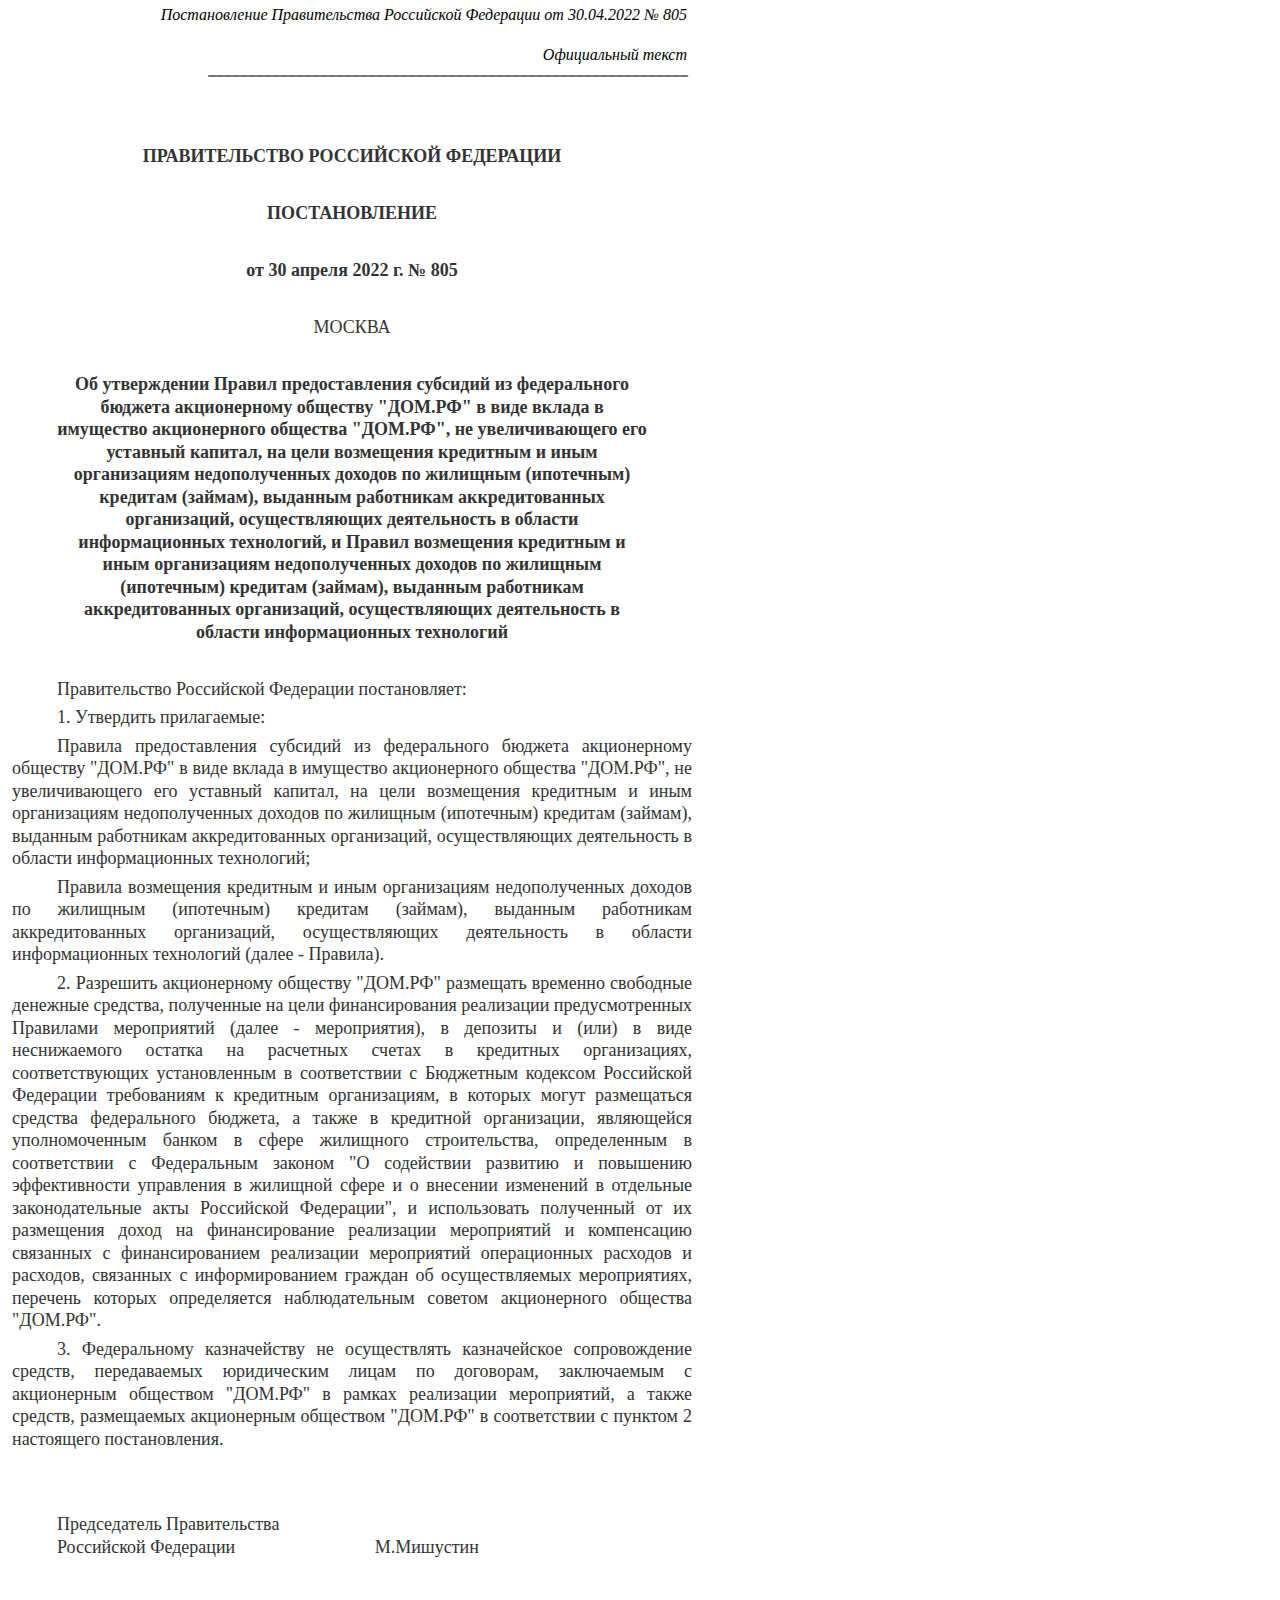
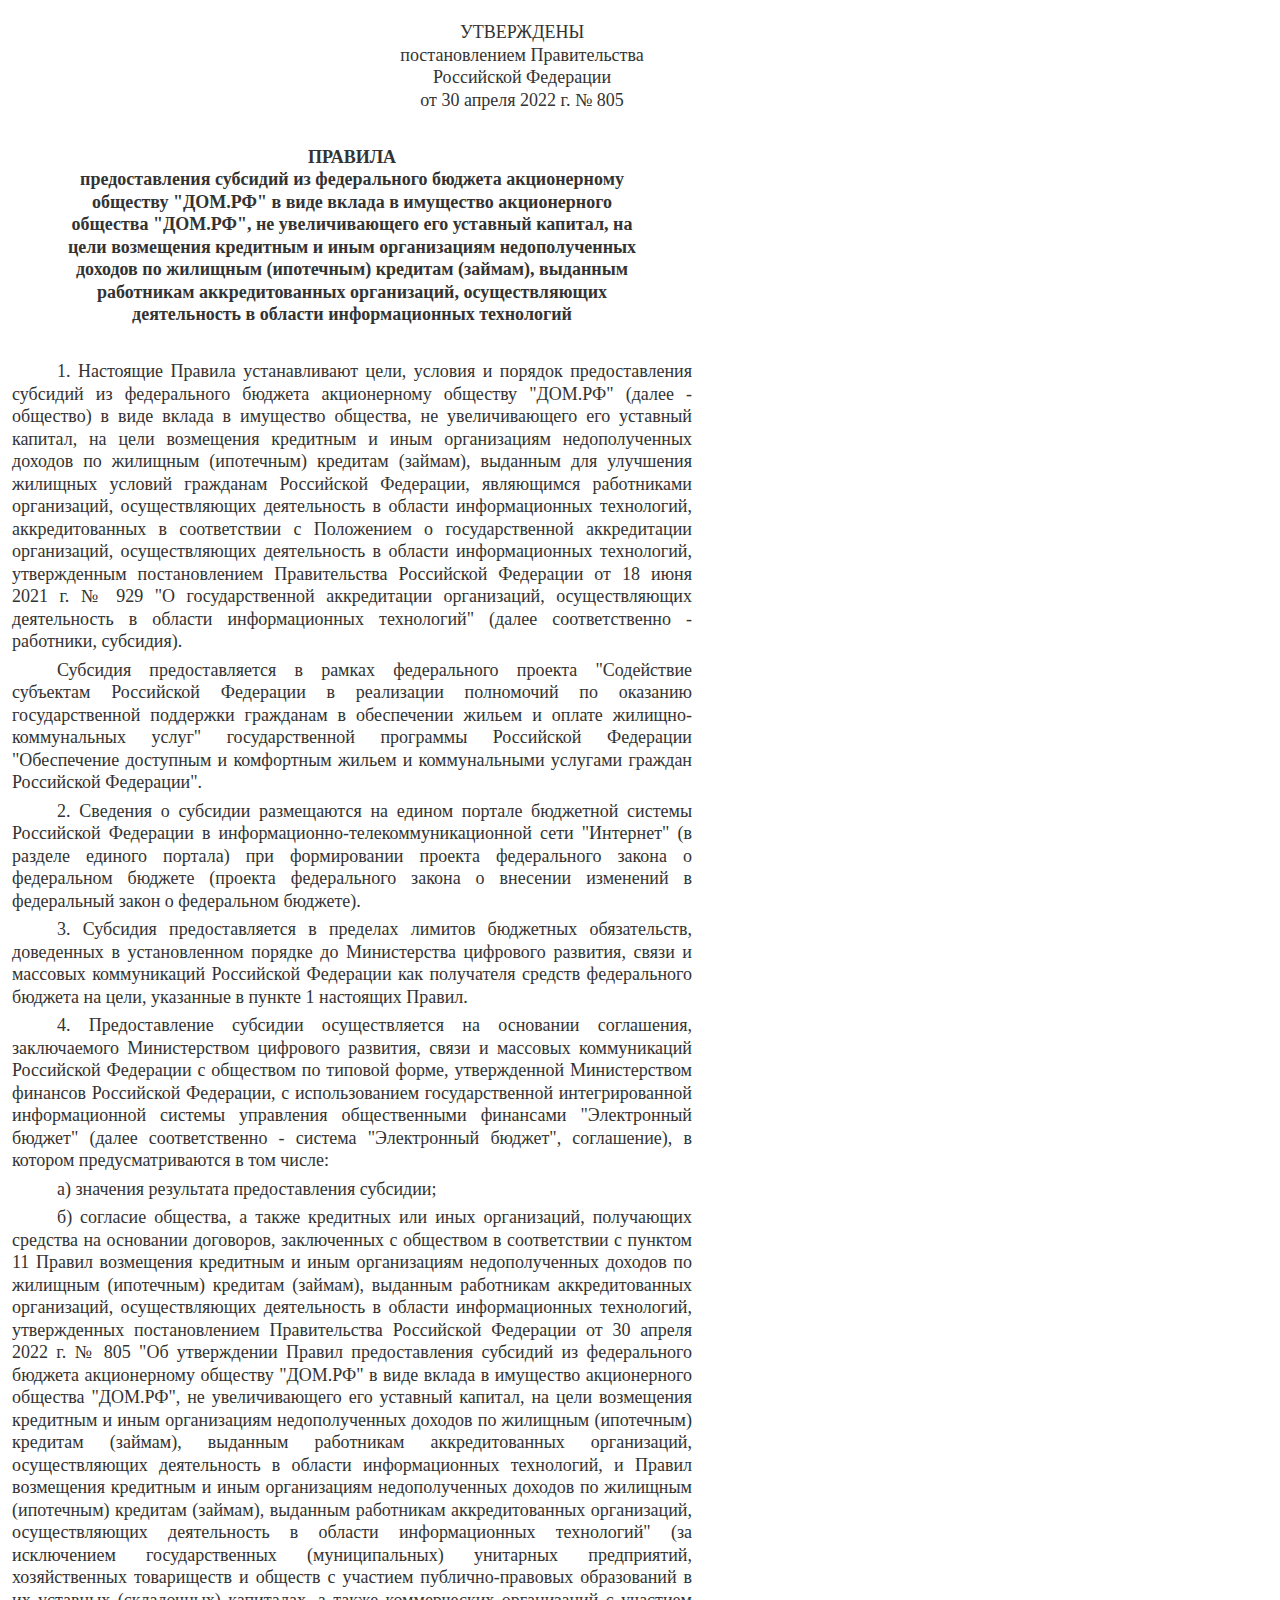
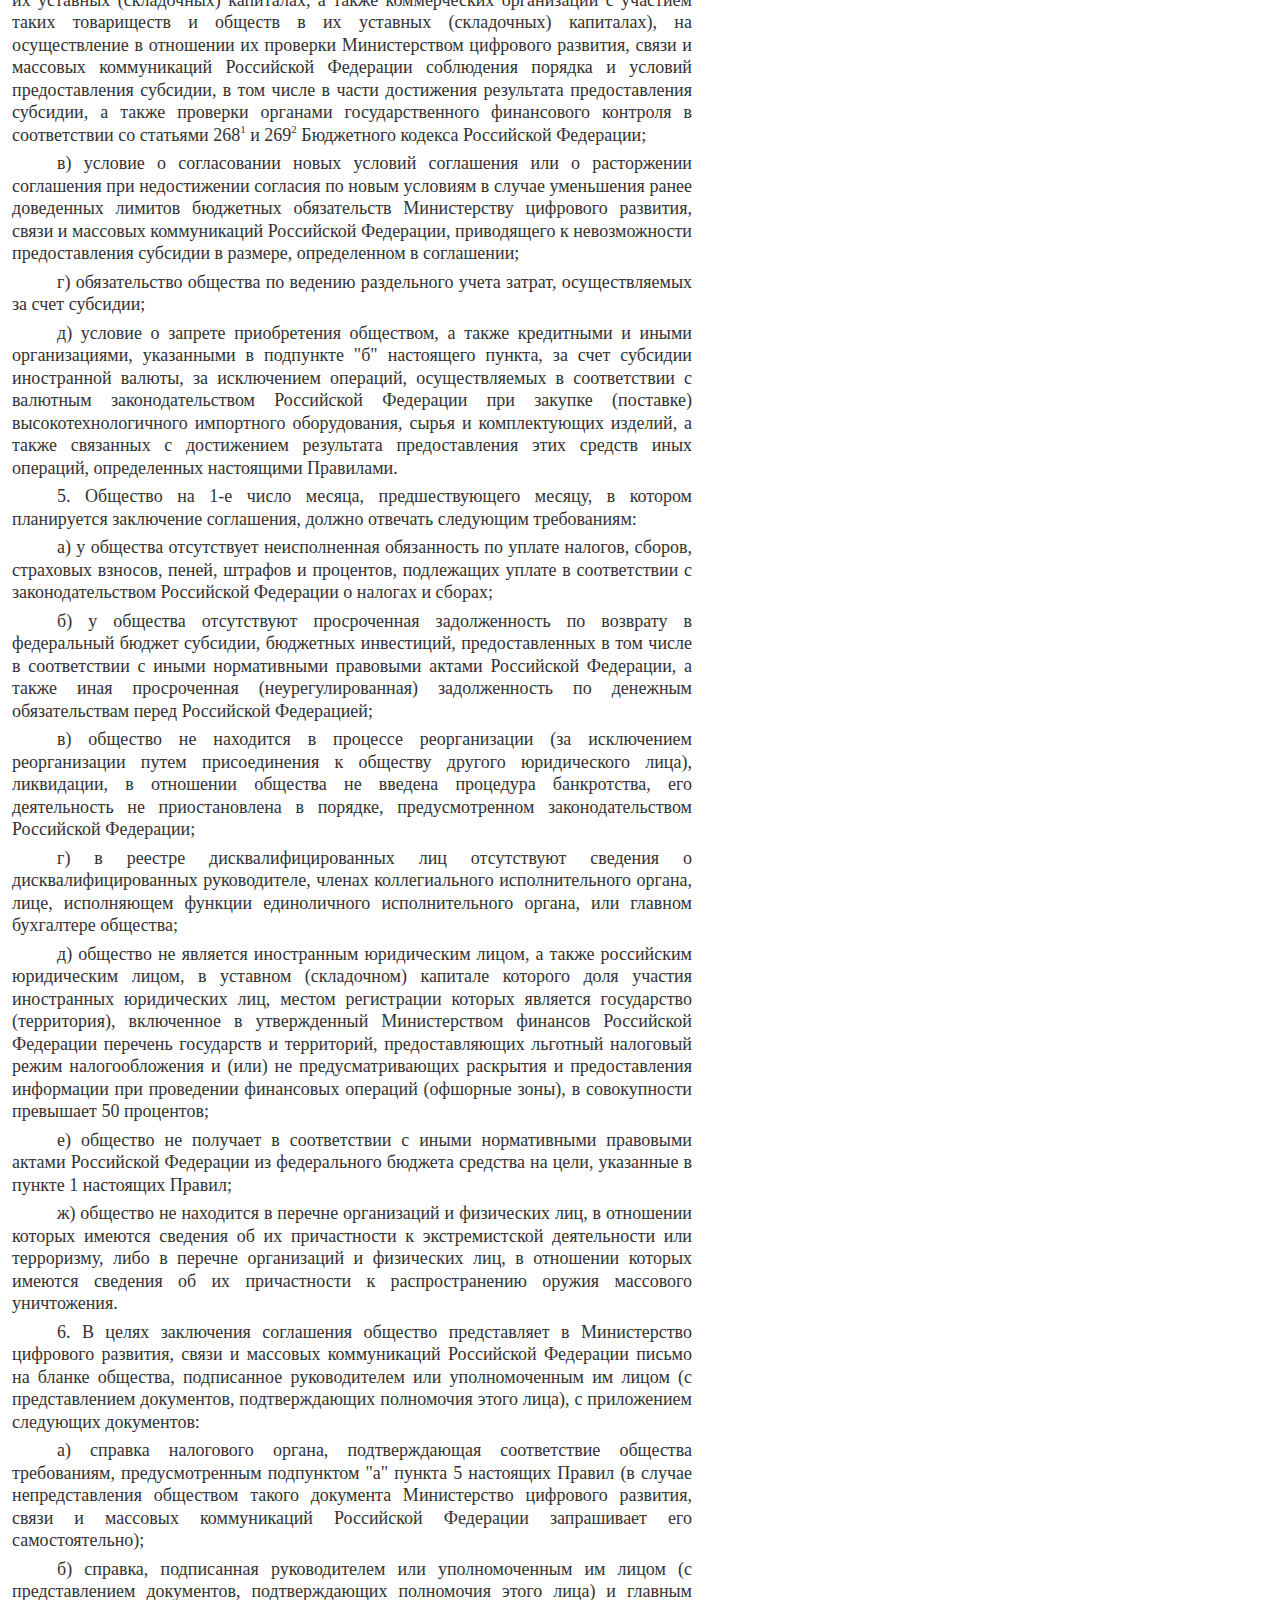
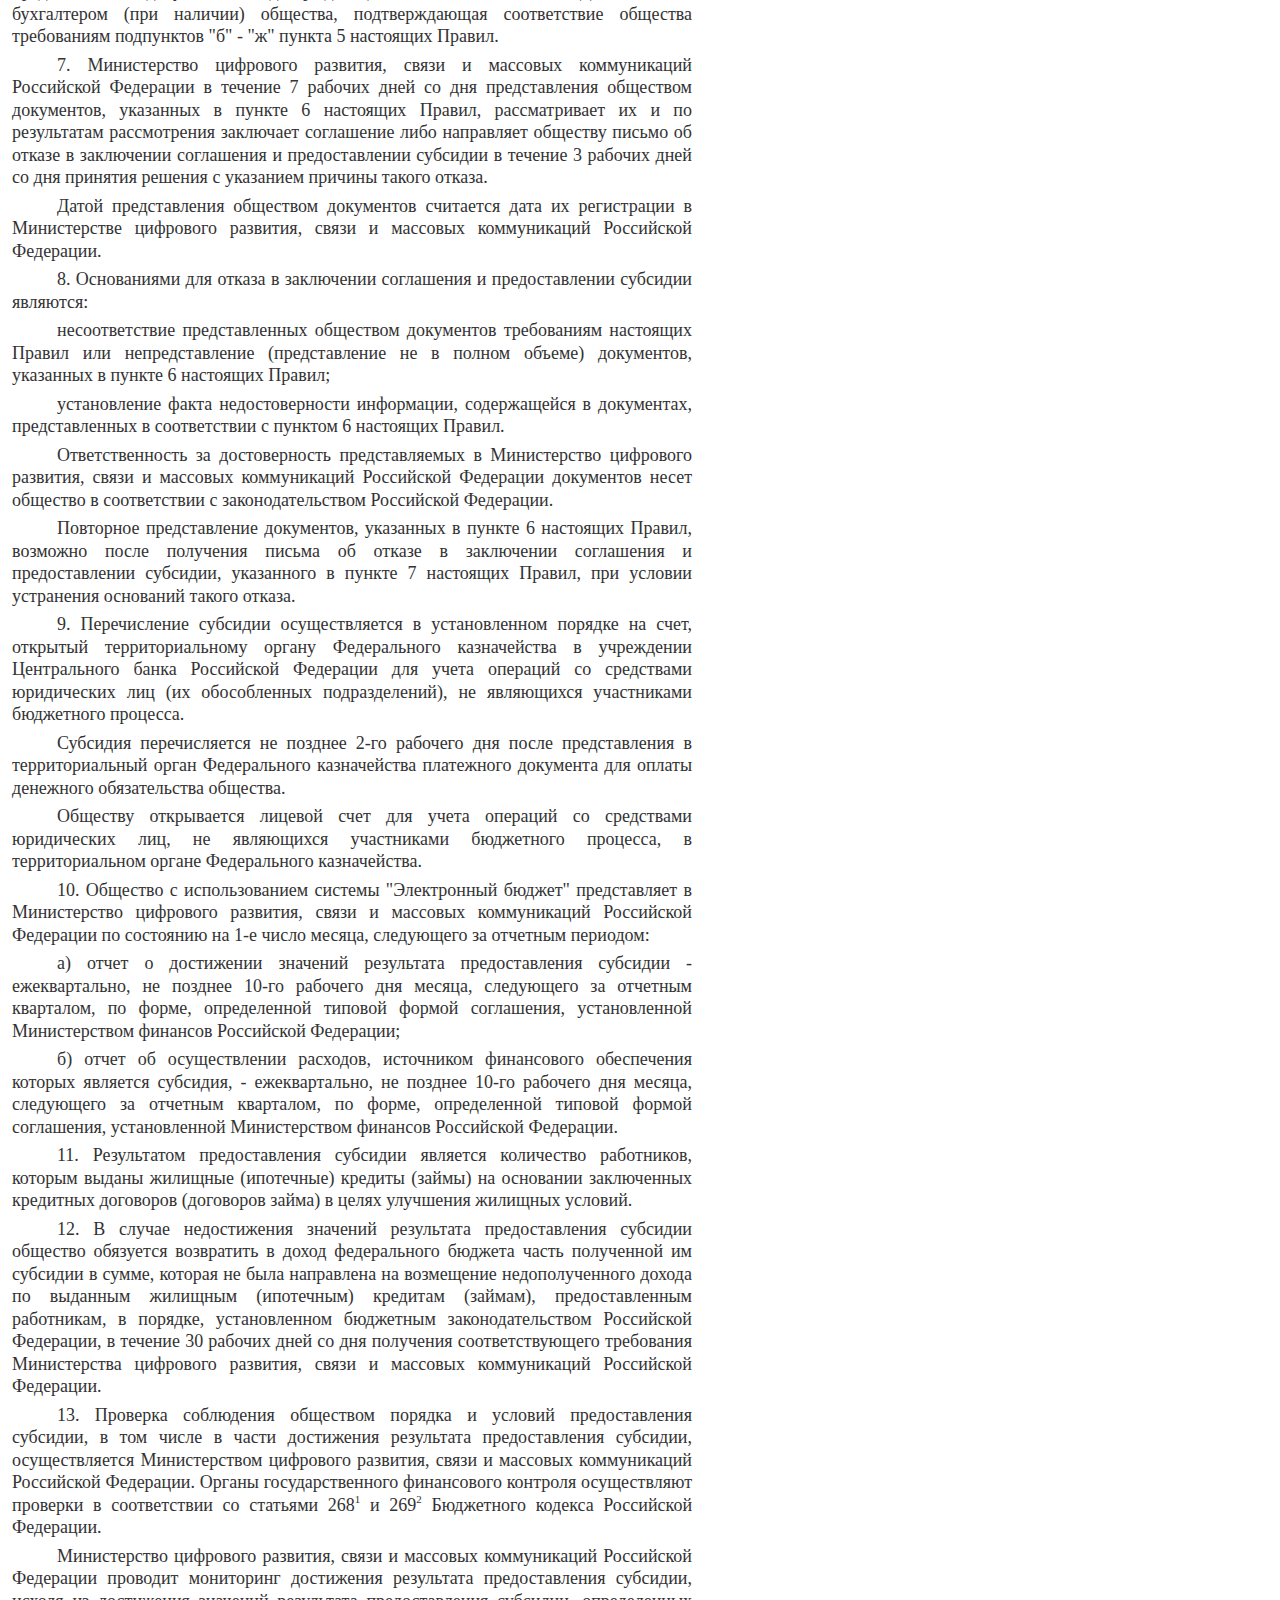
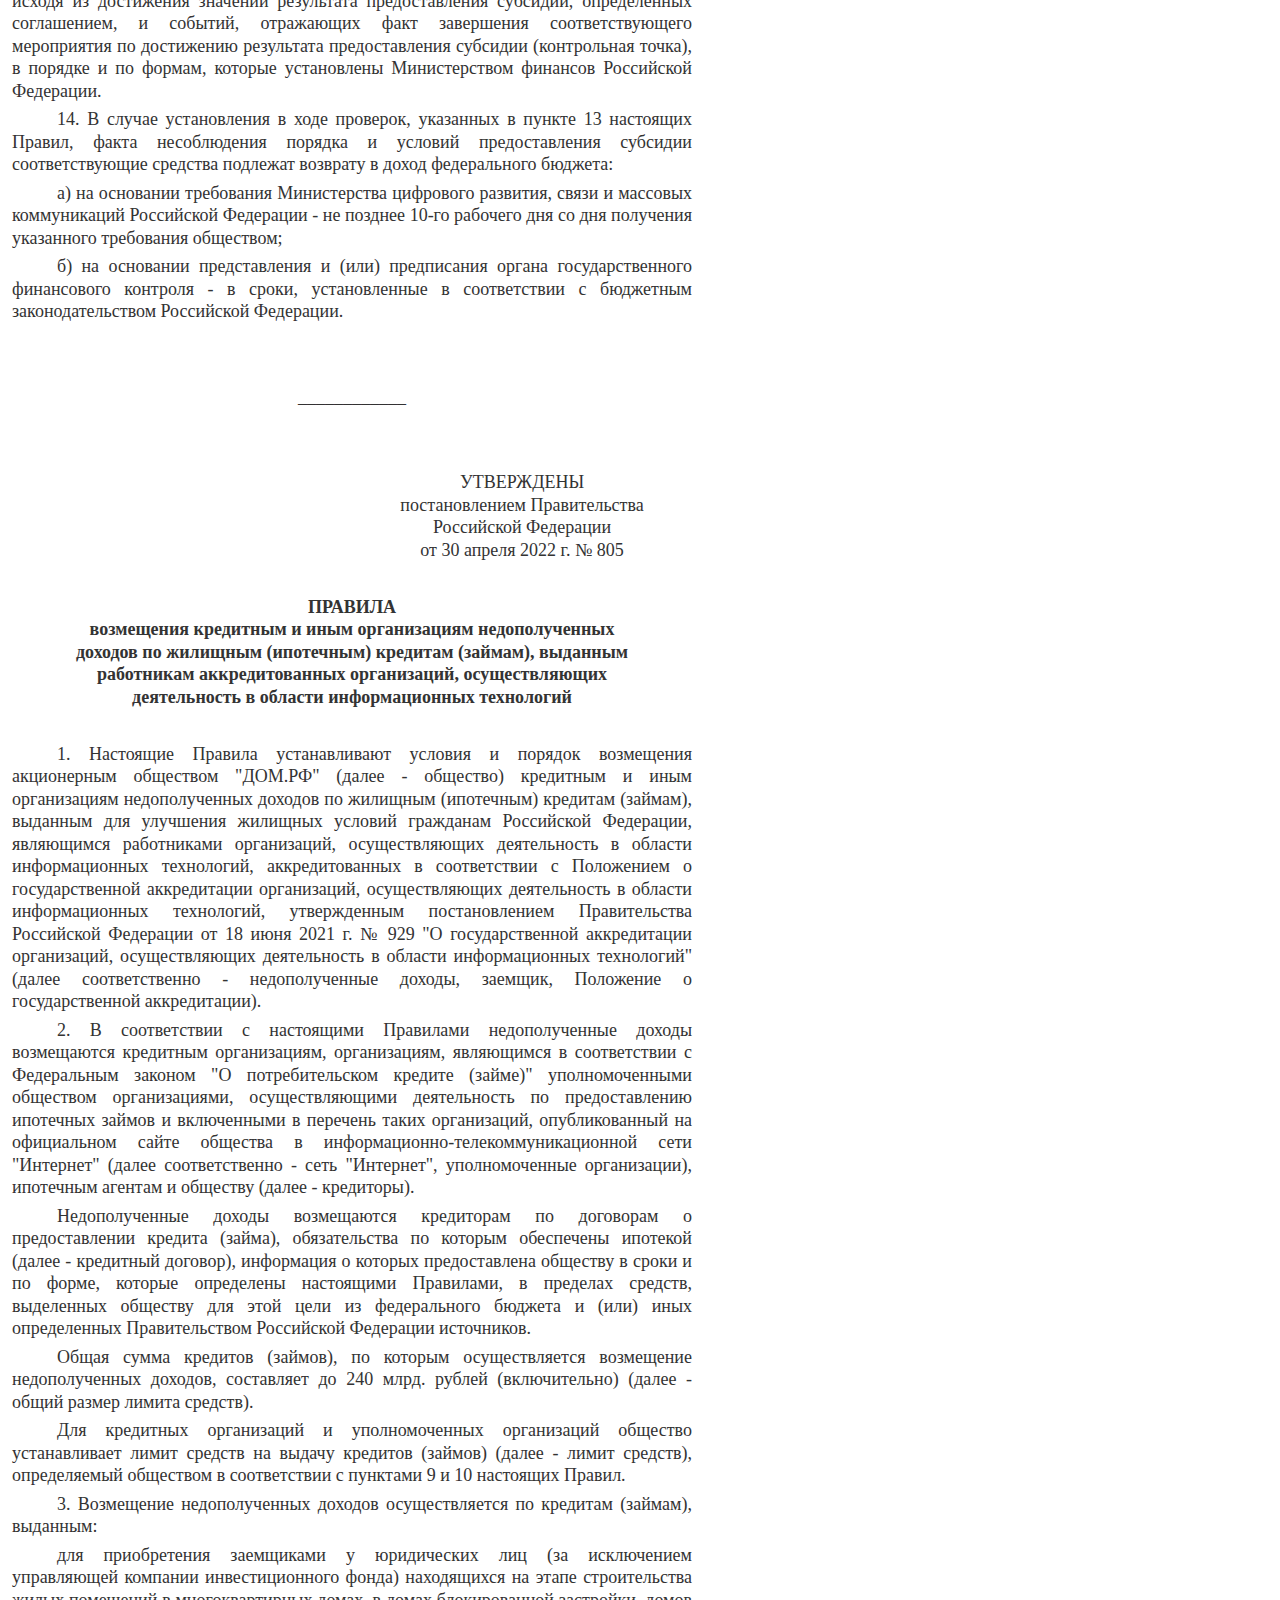
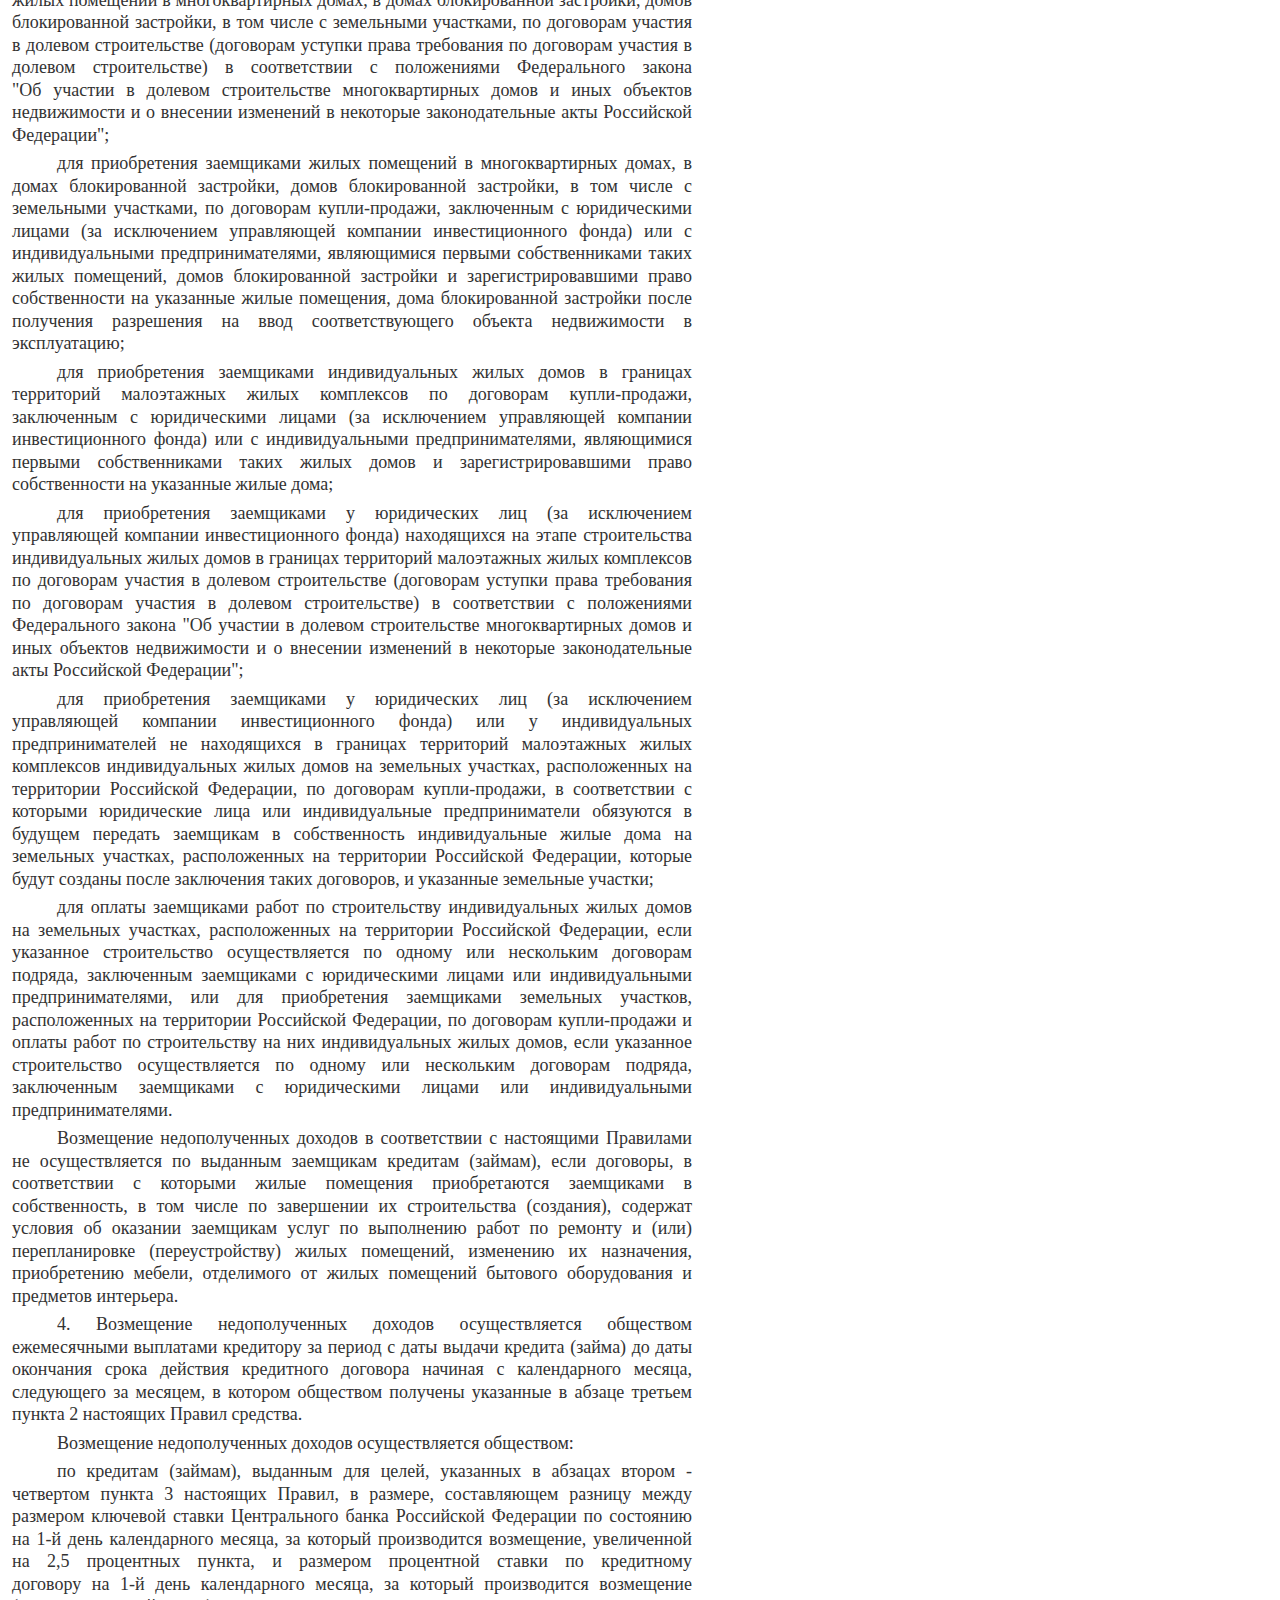
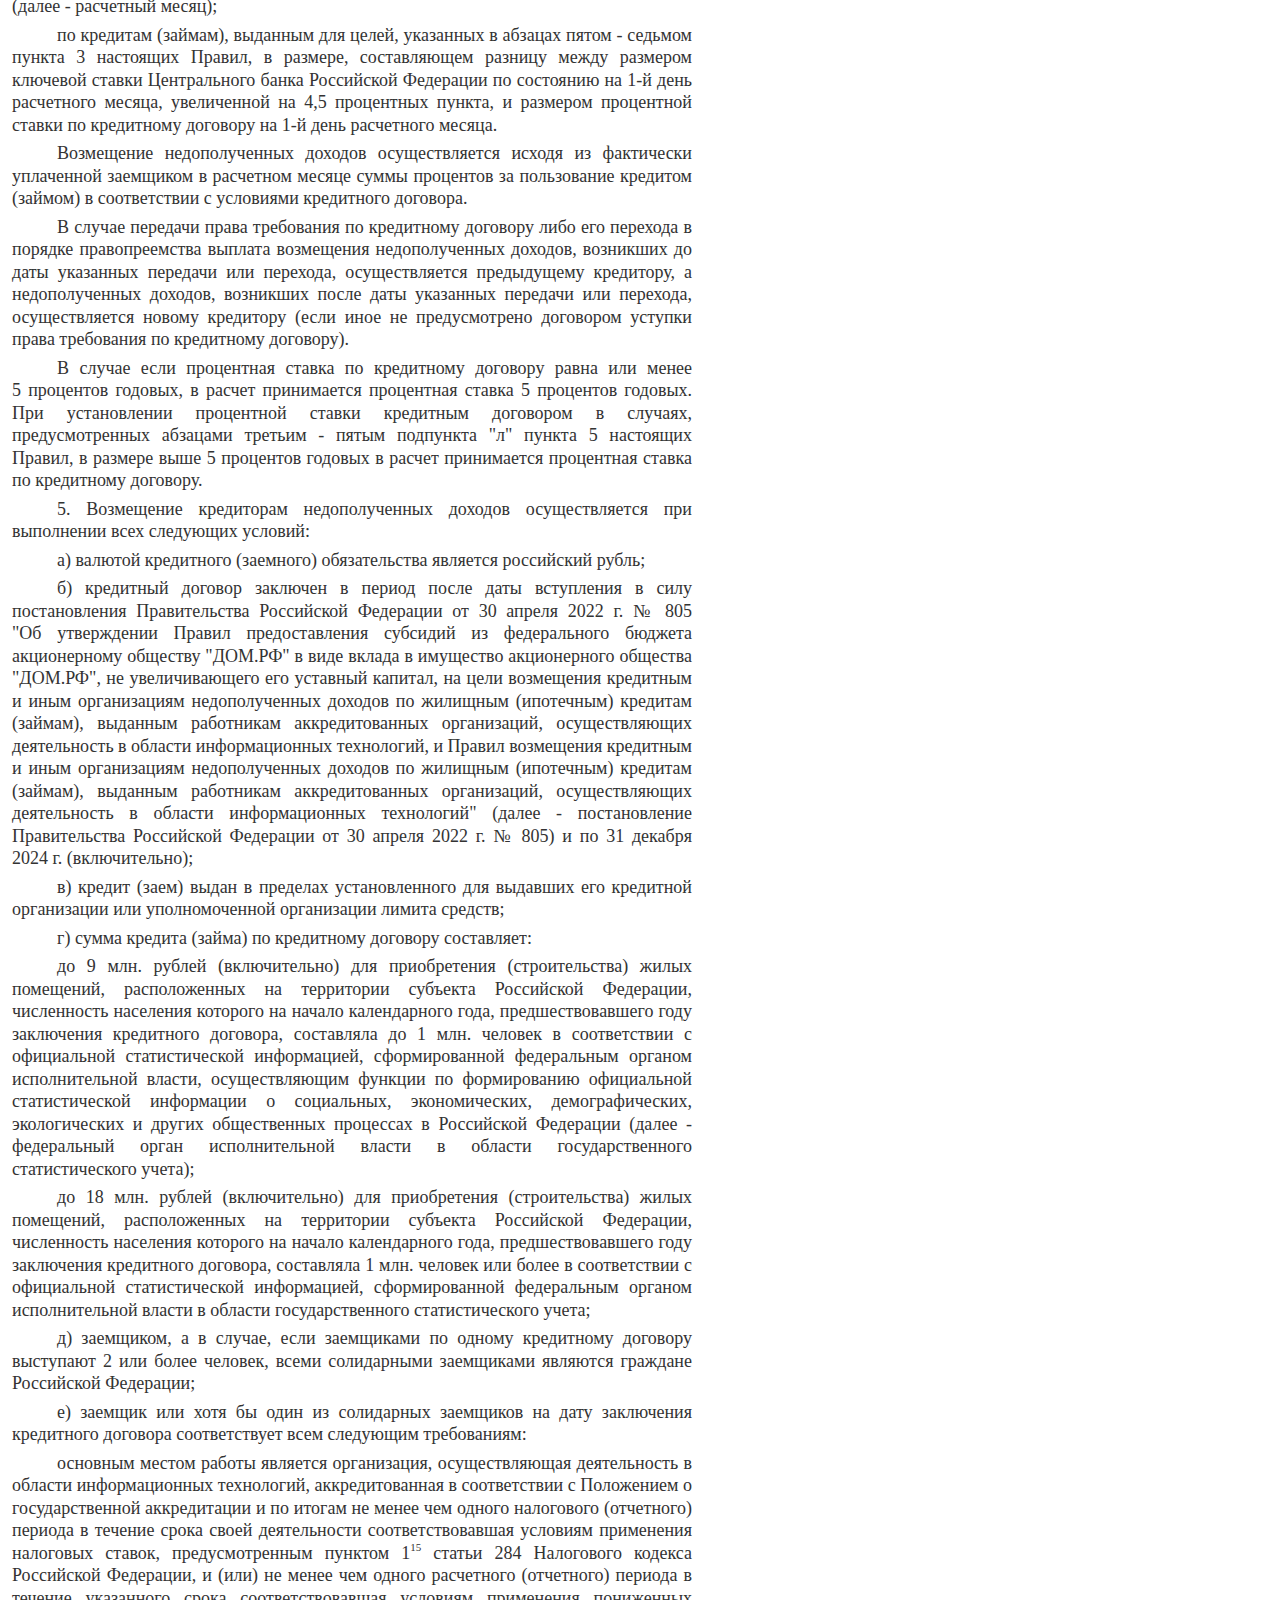
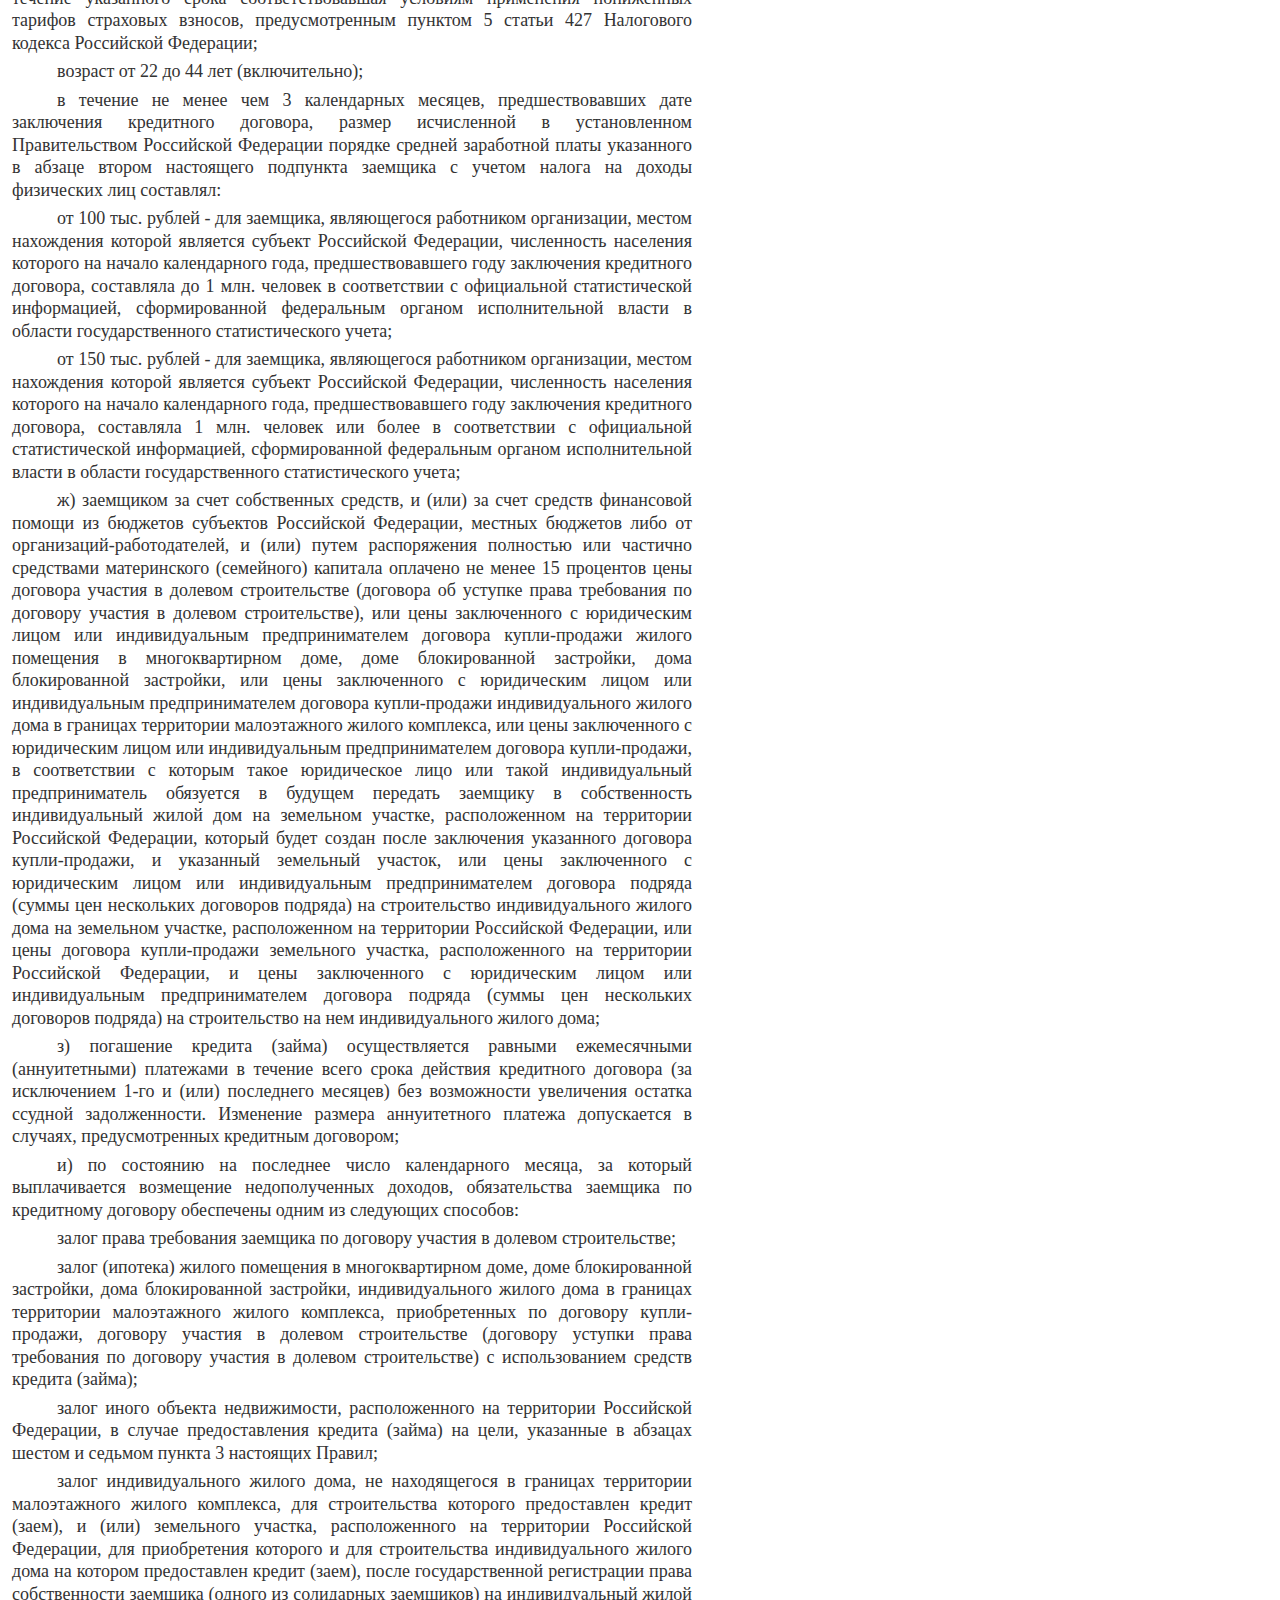
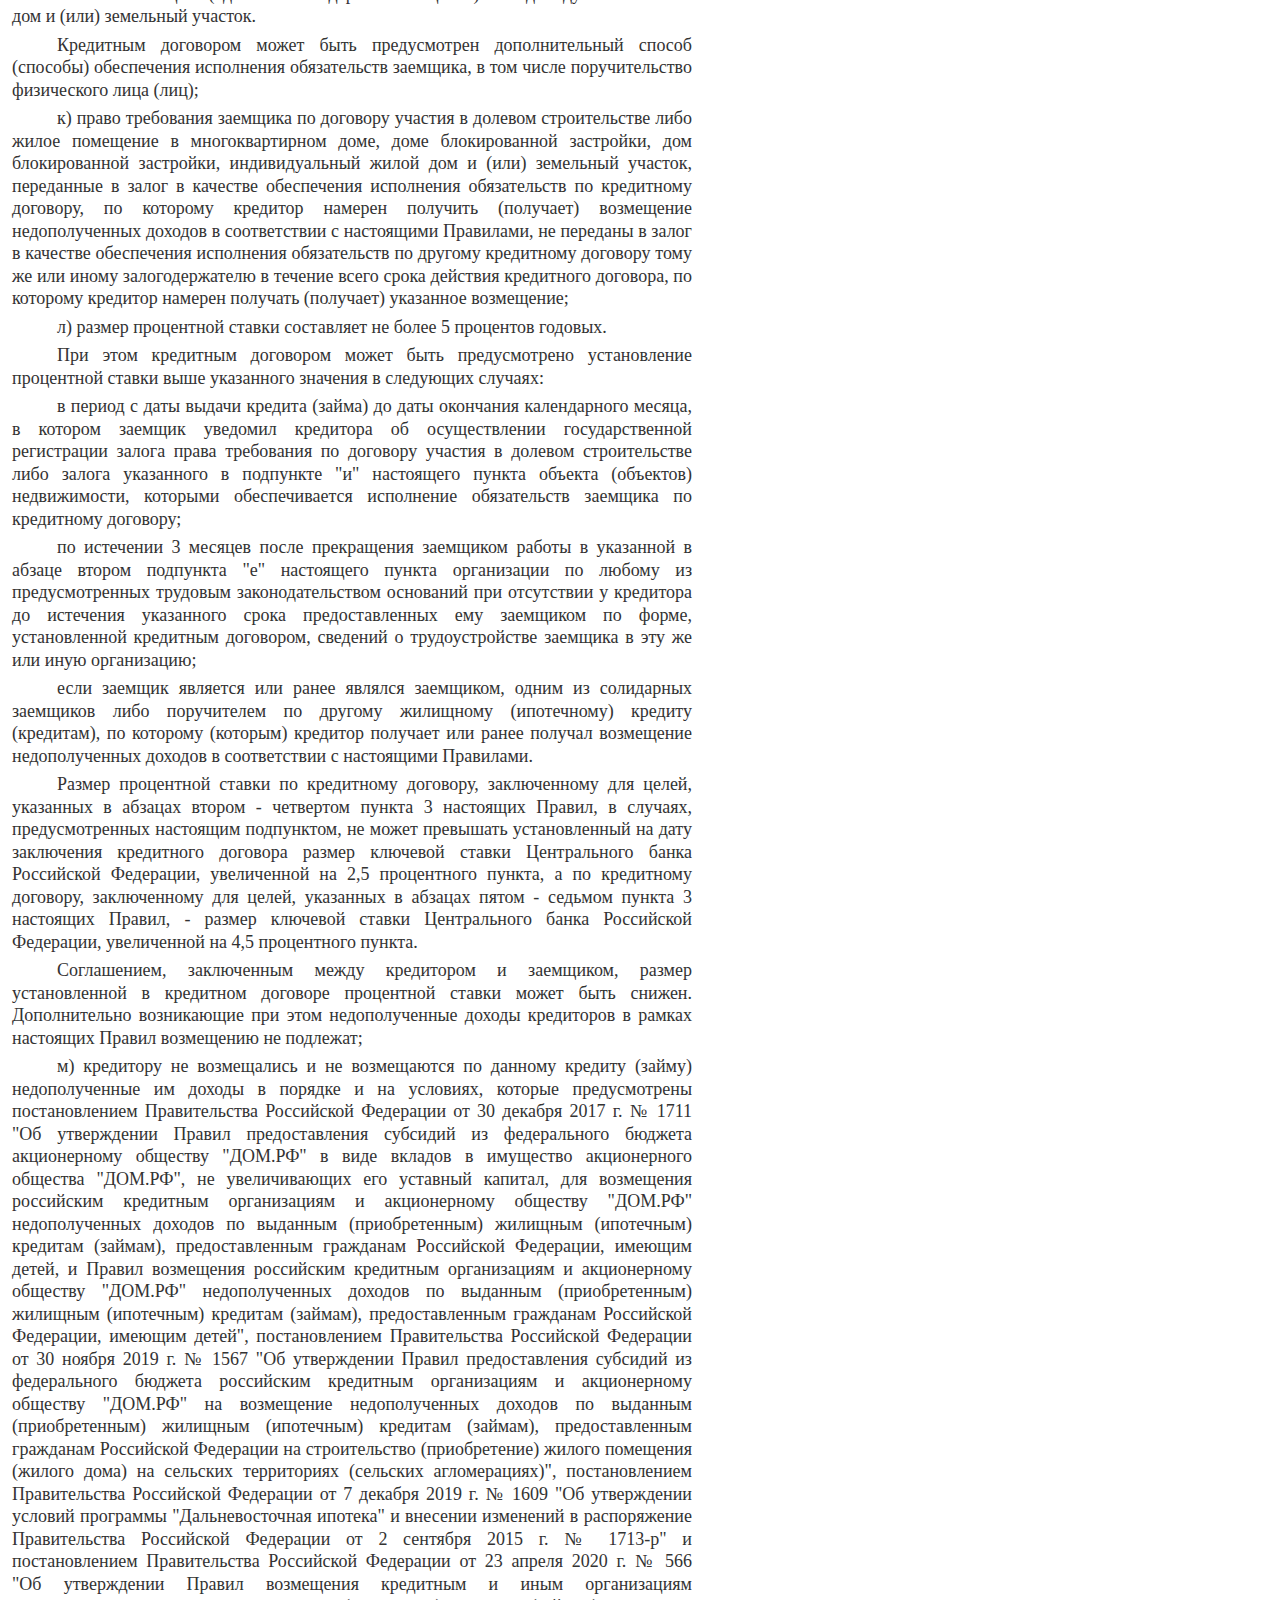
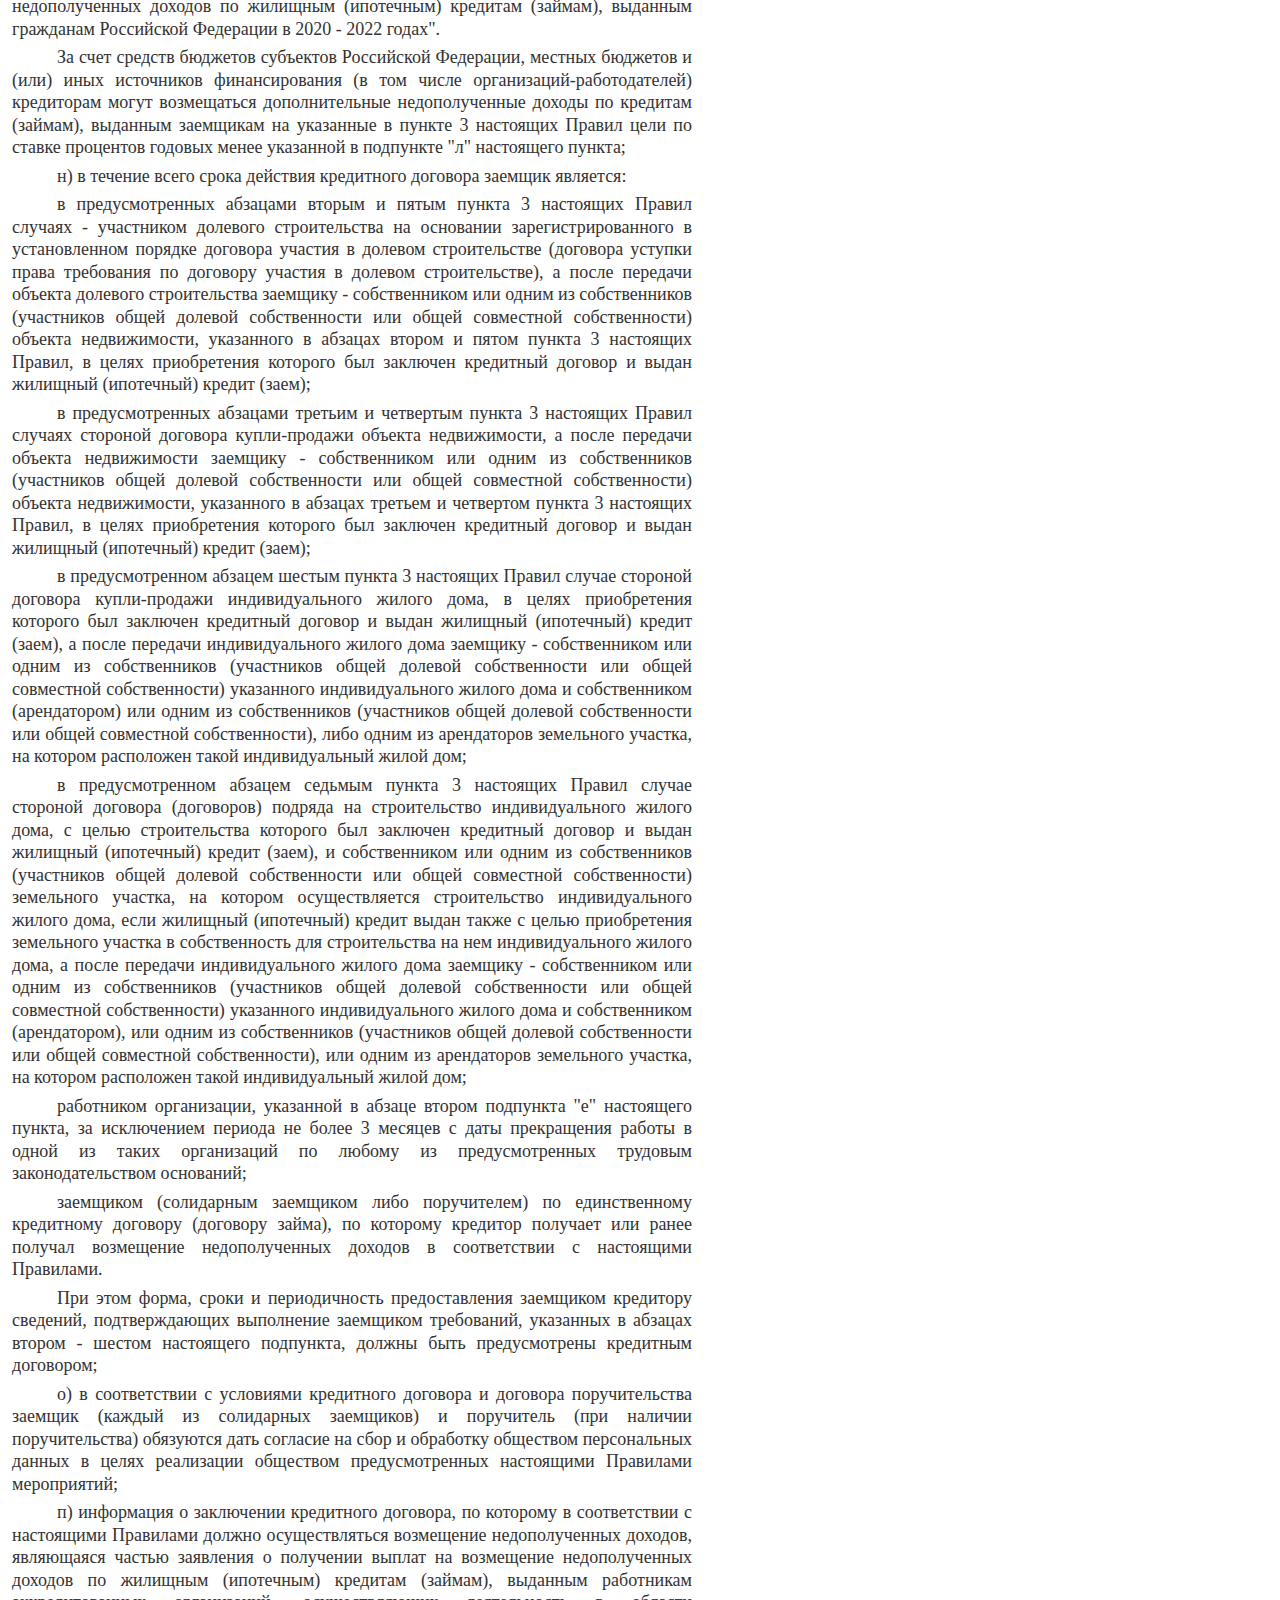
<file: tmp/gov.html>
<!DOCTYPE html><html lang="ru" xmlns:v="urn:schemas-microsoft-com:vml" xmlns:o="urn:schemas-microsoft-com:office:office" xmlns:w="urn:schemas-microsoft-com:office:word" xmlns:st1="urn:schemas-microsoft-com:office:smarttags" xmlns="http://www.w3.org/TR/REC-html40"><head>
<meta http-equiv="X-UA-Compatible" content="IE=edge">
<meta http-equiv="Content-Type" content="text/html; charset=UTF-8">
<title>Постановление Правительства РФ от 30.04.2022 № 805</title>
<!--[if gte mso 9]><xml><w:WordDocument><w:View>Print</w:View><w:ValidateAgainstSchemas/><w:SaveIfXMLInvalid>false</w:SaveIfXMLInvalid><w:IgnoreMixedContent>false</w:IgnoreMixedContent><w:AlwaysShowPlaceholderText>false</w:AlwaysShowPlaceholderText><w:Compatibility><w:SelectEntireFieldWithStartOrEnd/><w:UseWord2002TableStyleRules/></w:Compatibility><w:BrowserLevel>MicrosoftInternetExplorer4</w:BrowserLevel></w:WordDocument></xml><![endif]-->
<style>
<!--/*CSS*/
@page vert{size:595.3pt 841.9pt; mso-page-orientation:portrait; margin:15mm 10mm 15mm 12mm; mso-header-margin:10mm; mso-footer-margin:10mm; mso-paper-source:0;}
@page hori{size:841.9pt 595.3pt; mso-page-orientation:landscape;margin:15mm 10mm 15mm 12mm; mso-header-margin:10mm; mso-footer-margin:10mm; mso-paper-source:0;}
@page any{margin:15mm 10mm 15mm 12mm;}
@page{margin:15mm 7mm 15mm 15mm;}
body{margin:0px 0px 0px 12px; border:0; padding:0; color:#333333; background:#fffefb; font-size:18px; font-family:"times new roman", times, serif; line-height:125%; word-wrap:break-word;}
div{margin:0; border:0; padding:0;}
div.comment{display:block; width:670px; margin-bottom:5px; padding:5px 5px 7px 5px; border-radius:5px; background-color:#d5d5d5; font-size:16px; font-family:tahoma, arial, sans-serif; line-height:125%; text-align:justify;}
div.fixedcomment{display:block; width:670px; margin-bottom:5px; padding:5px 3325px 7px 17px; background-color:#d5d5d5; font-size:16px; font-family:tahoma, arial, sans-serif; line-height:125%; text-align:justify;}
div.fixedcomment:before{display:none; content:" "; top:0; left:0; position:fixed; z-index:1; width:670px; margin:0; padding:5px 3325px 7px 17px; background-color:#d5d5d5; font-size:16px; font-family:tahoma, arial, sans-serif; line-height:125%; text-align:justify;}
div.clip{margin-top:4px; width:680px; font-size:16px; font-family:tahoma, arial, sans-serif; line-height:125%;}
div.time{padding:16px 0px;}
div.past{background-color:#f0b0c0;}
div.future{background-color:#b8f0d0;}
div.present{background-color:#a8e0ff;}
div.brd{margin:8px 0px; border-bottom:1px solid #a0a0a0; padding:0;}
div.fragments{min-height:1000px; width:4000px;}
img, img.mid{margin-bottom:0; vertical-align:middle;}
img.bot{margin-bottom:-5px; vertical-align:baseline;}
p.I{text-indent:0; margin-left:45px; max-width:635px; text-align:left;}
p.K{text-indent:0; margin-left:45px; max-width:635px; text-align:justify;}
p.H{text-indent:-81px; margin-left:126px; max-width:509px; text-align:left; font-weight:bold;}
p.S{text-indent:0; margin-left:340px; max-width:340px; text-align:center;}
p.C{text-indent:0; margin-left:45px; margin-right:45px; max-width:590px; text-align:center}
p.T{text-indent:0; margin-left:45px; margin-right:45px; max-width:590px; text-align:center; font-weight:bold;}
p.Z{text-indent:0; margin-left:45px; margin-right:45px; max-width:590px; text-align:center; font-weight:bold;}
p.Y{text-indent:0; margin-left:45px; max-width:635px; text-align:left;}
p.M{white-space:pre; overflow-wrap:normal; text-indent:0; max-width:4000px; text-align:left; font-size:17px; font-family:"courier new", courier, monospace;}
p.L{text-indent:0; text-align:left;}
p.R{text-indent:0; text-align:right;}
p.J{text-indent:0; text-align:justify;}
p.F{text-indent:0; margin-left:45px; max-width:625px; text-align:left; background-color:#dcfeed; border-left:5px solid #94DD96; padding-left:5px;}
p.A{text-indent:0; margin-left:45px; max-width:625px; text-align:left; background-color:#f0f0f0; border-left:5px solid #c0c0c0; padding-left:5px;}
p, p.P{text-indent:45px; margin:6px 0px; max-width:680px; text-align:justify; border:0; padding:0;}
p.N{text-indent:45px; margin:6px 0px; max-width:680px; text-align:justify; border:0; padding:0; font-size:16px;}
.HD{display:none;}
.W0{vertical-align:baseline; font-size:100%; font-weight:normal; font-style:normal; text-decoration:none;}
.W1{vertical-align:baseline; font-size:100%; font-weight:normal; font-style:normal; text-decoration:underline;}
.W2{vertical-align:baseline; font-size:100%; font-weight:normal; font-style:italic; text-decoration:none;}
.W3{vertical-align:baseline; font-size:100%; font-weight:normal; font-style:italic; text-decoration:underline;}
.W4{vertical-align:baseline; font-size:100%; font-weight:bold; font-style:normal; text-decoration:none;}
.W5{vertical-align:baseline; font-size:100%; font-weight:bold; font-style:normal; text-decoration:underline;}
.W6{vertical-align:baseline; font-size:100%; font-weight:bold; font-style:italic; text-decoration:none;}
.W7{vertical-align:baseline; font-size:100%; font-weight:bold; font-style:italic; text-decoration:underline;}
.W8{vertical-align:sub; line-height:100%; font-size:100%; font-weight:normal; font-style:normal; text-decoration:none;}
.W9{vertical-align:super; line-height:100%; font-size:100%; font-weight:normal; font-style:normal; text-decoration:none;}
.WA{vertical-align:sub; line-height:100%; font-size:100%; font-weight:bold; font-style:normal; text-decoration:none;}
.WB{vertical-align:super; line-height:100%; font-size:100%; font-weight:bold; font-style:normal; text-decoration:none;}
.WC{vertical-align:baseline; font-size:100%; font-weight:normal; font-style:normal; text-decoration:line-through;}
.WD{vertical-align:baseline; font-size:100%; font-weight:normal; font-style:italic; text-decoration:line-through;}
.WE{vertical-align:baseline; font-size:100%; font-weight:bold; font-style:normal; text-decoration:line-through;}
.WF{vertical-align:baseline; font-size:100%; font-weight:bold; font-style:italic; text-decoration:line-through;}
table{table-layout:fixed;
margin:0px 0px 4px 0px; padding:0;
text-indent:0; text-align:left;
box-sizing:border-box;
border-collapse:collapse;
border-spacing:0;
border-width:1px;
border-color:#a0a0a0;
border-style:none;
}
td{
empty-cells:show;
vertical-align:top;
margin:0; padding:6px 4px 6px 4px;
text-indent:0; text-align:left;
border-spacing:0;
border-width:1px;
border-color:#a0a0a0;
border-style:none;
}
td div{margin:0; border:0; padding:0; display:inline-block; -ms-writing-mode:tb-rl; -ms-transform:rotate(180deg);}
.TB0 td, .G02L td, .G02R td, .G02C td, .G02J td, .G04L td, .G04R td, .G04C td, .G04J td{border-style:none;}
.TB1 td, .G12L td, .G12R td, .G12C td, .G12J td, .G14L td, .G14R td, .G14C td, .G14J td{border-style:solid;}
table.G22L tr td, table.G22R tr td, table.G22C tr td, table.G22J tr td, table.G24L tr td, table.G24R tr td, table.G24C tr td, table.G24J tr td{border-style:solid;}
table.G32L tr td, table.G32R tr td, table.G32C tr td, table.G32J tr td, table.G34L tr td, table.G34R tr td, table.G34C tr td, table.G34J tr td{border-style:none;}
table td.X0{border-style:none;}
table td.X1{border-style:solid none none none;}
table td.X2{border-style:none solid none none;}
table td.X3{border-style:solid solid none none;}
table td.X4{border-style:none none solid none;}
table td.X5{border-style:solid none solid none;}
table td.X6{border-style:none solid solid none;}
table td.X7{border-style:solid solid solid none;}
table td.X8{border-style:none none none solid;}
table td.X9{border-style:solid none none solid;}
table td.XA{border-style:none solid none solid;}
table td.XB{border-style:solid solid none solid;}
table td.XC{border-style:none none solid solid;}
table td.XD{border-style:solid none solid solid;}
table td.XE{border-style:none solid solid solid;}
table td.XF{border-style:solid;}
td, td p, .TAL td, .TAL td p, tr td p.L, .G02L td, .G02L td p, .G04L td, .G04L td p, .G12L td, .G12L td p, .G14L td, .G14L td p, .G22L td, .G22L td p, .G24L td, .G24L td p, .G32L td, .G32L td p, .G34L td, .G34L td p{text-indent:0; margin:0; max-width:100%; text-align:left;}
.TAC td, .TAC td p, tr td p.C, .G02C td, .G02C td p, .G04C td, .G04C td p, .G12C td, .G12C td p, .G14C td, .G14C td p, .G22C td, .G22C td p, .G24C td, .G24C td p, .G32C td, .G32C td p, .G34C td, .G34C td p{text-indent:0; margin:0; max-width:100%; text-align:center}
.TAR td, .TAR td p, tr td p.R, .G02R td, .G02R td p, .G04R td, .G04R td p, .G12R td, .G12R td p, .G14R td, .G14R td p, .G22R td, .G22R td p, .G24R td, .G24R td p, .G32R td, .G32R td p, .G34R td, .G34R td p{text-indent:0; margin:0; max-width:100%; text-align:right;}
.TAJ td, .TAJ td p, tr td p.J, .G02J td, .G02J td p, .G04J td, .G04J td p, .G12J td, .G12J td p, .G14J td, .G14J td p, .G22J td, .G22J td p, .G24J td, .G24J td p, .G32J td, .G32J td p, .G34J td, .G34J td p{text-indent:0; margin:0; max-width:100%; text-align:justify;}
tr td p.P{text-indent:38px; margin:0; max-width:100%; text-align:justify;}
tr td p.N{text-indent:38px; margin:0; max-width:100%; text-align:justify; font-size:16px;}
tr td p.I{text-indent:0; margin:0px 0px 0px 38px; max-width:100%; text-align:left;}
tr td p.K{text-indent:0; margin:0px 0px 0px 38px; max-width:100%; text-align:justify;}
tr td p.H{text-indent:-81px; margin:0px 38px 0px 119px; max-width:100%; text-align:left; font-weight:bold;}
tr td p.T{text-indent:0; margin:0px 38px 0px 38px; max-width:100%; text-align:center; font-weight:bold;}
tr.holder td{visibility:hidden; height:0; border-style:none; padding:0; font-size:4px; line-height:0.125em;}
.G02L, .G02C, .G02R, .G02J, .G12L, .G12C, .G12R, .G12J, .G22L, .G22C, .G22R, .G22J, .G32L, .G32C, .G32R, .G32J{font-size:16px;}
tr td p.M{max-width:100%; text-align:left; font-size:14px; font-family:"courier new", courier, monospace;}
div.clip{page:any;}
div.fragments{page:any;}
input.cap{position:absolute; opacity:0; height:0; width:0;}
input.cap + label{display:block; cursor:pointer; text-indent:0; margin-left:45px; margin-right:45px; max-width:590px; text-align:center; text-decoration:underline; color:#1111ee;}
input.cap + label:before{content:""; display:inline-block; padding:0; margin-right:6px; border-radius:3px; min-height:15px; min-width:15px; font-size:15px; line-height:15px; vertical-align:middle; background-image:url("[data-uri]");}
input.cap:checked + label:before{background-image:url("[data-uri]");}
input.cap:not(:checked) + label + .C{display:none;}
input.cap:not(:checked) + label + .C + .C{display:none;}
span.mark,span.markx{color:#1111ee; font-weight:normal; font-style:italic; text-decoration:none;}
/*CSS*/-->
@media screen{
div.fixedcomment{margin-left:-12px;}
span.Noclass,span.Noclassx{color:#1111ee;}
span.Noclassx{background-color:#f0f0f0;}

.F span.mark, .F span.markx, .A span.mark, .A span.markx{background-color:transparent; color:inherit;}
.Noclass, a{cursor:pointer; color:#1111ee; font-weight:normal; font-style:normal; text-decoration:underline;}
.Noclassx{background-color:#ead099;}
.W8 .Noclass, .W8 a{cursor:pointer; color:#1111ee; font-weight:normal; font-style:normal; text-decoration:underline;
vertical-align:bottom; line-height:100%; font-size:11px; font-weight:normal; font-style:normal;}
.W9 .Noclass, .W9 a{cursor:pointer; color:#1111ee; font-weight:normal; font-style:normal; text-decoration:underline;
vertical-align:top; line-height:100%; font-size:11px; font-weight:normal; font-style:normal;}
.W8{vertical-align:bottom; line-height:100%; font-size:11px; font-weight:normal; font-style:normal; text-decoration:none;}
.W9{vertical-align:top; line-height:100%; font-size:11px; font-weight:normal; font-style:normal; text-decoration:none;}
.WA{vertical-align:bottom; line-height:100%; font-size:11px; font-weight:bold; font-style:normal; text-decoration:none;}
.WB{vertical-align:top; line-height:100%; font-size:11px; font-weight:bold; font-style:normal; text-decoration:none;}
}
@media print{
body{margin:0; border:0; padding:0; color:#333333; background:white; widows:1; orphans:1; font-size:13.5pt; font-family:"times new roman", times, serif; line-height:125%; word-wrap:break-word;}
div.comment{display:block; width:100%; font-size:11pt; margin:10pt 0pt; padding:0;}
div.fixedcomment{display:block; width:100%; font-size:11pt; margin:10pt 0pt; padding:0;}
div.fixedcomment:before{display:none; position:static; width:100%; font-size:11pt; margin:10pt 0pt; padding:0;}
div.clip{width:100%; font-size:11pt; font-family:tahoma, arial, sans-serif;}
div.time{padding:0ex 0ex 1ex 0ex;}
div.fragments{min-height:5%; width:100%;}
p, p.P{text-indent:7ex; max-width:100%; text-align:justify; margin:5pt 0pt; border:0; padding:0;}
p.N{text-indent:8ex; max-width:100%; text-align:justify; margin:5pt 0pt; border:0; padding:0;}
p.I{text-indent:0; margin-left:7ex; max-width:100%; text-align:left;}
p.K{text-indent:0; margin-left:7ex; max-width:100%; text-align:justify;}
p.H{text-indent:-10ex; margin-left:17ex; margin-right:7ex; max-width:100%; text-align:left; font-weight:bold;}
p.S{text-indent:0; margin-left:auto; margin-right:0; max-width:40ex; text-align:center;}
p.C{text-indent:0; margin-left:5ex; margin-right:5ex; max-width:100%; text-align:center;}
p.T{text-indent:0; margin-left:5ex; margin-right:5ex; max-width:100%; text-align:center; font-weight:bold;}
p.M{white-space:pre; overflow-wrap:normal; text-indent:0; max-width:100%; text-align:left; font-size:12.5pt; font-family:"courier new", courier, monospace;}
p.F{text-indent:0; margin-left:7ex; max-width:100%; text-align:left; border-left:5pt solid #949494; padding-left:5pt;}
.mark,.markx{font-weight:normal; font-style:italic; text-decoration:none;}
.Noclass, a{font-weight:normal; font-style:normal; text-decoration:none;}
.W8 .Noclass, .W8 a{font-weight:normal; font-style:normal; text-decoration:none;
vertical-align:bottom; line-height:100%; font-size:9pt; font-weight:normal; font-style:normal;}
.W9 .Noclass, .W9 a{font-weight:normal; font-style:normal; text-decoration:none;
vertical-align:top; line-height:100%; font-size:9pt; font-weight:normal; font-style:normal;}
.W8{vertical-align:bottom; line-height:100%; font-size:9pt; font-weight:normal; font-style:normal; text-decoration:none;}
.W9{vertical-align:top; line-height:100%; font-size:9pt; font-weight:normal; font-style:normal; text-decoration:none;}
.WA{vertical-align:bottom; line-height:100%; font-size:9pt; font-weight:bold; font-style:normal; text-decoration:none;}
.WB{vertical-align:top; line-height:100%; font-size:9pt; font-weight:bold; font-style:normal; text-decoration:none;}
.G02L, .G02C, .G02R, .G02J, .G12L, .G12C, .G12R, .G12J, .G22L, .G22C, .G22R, .G22J{font-size:12pt;}
tr td p.M{max-width:100%; text-align:left; font-size:12pt; font-family:"courier new", courier, monospace; page-break-inside:avoid;}
}
@media print and (orientation:landscape){
table{font-size:12pt;}
p.M{font-size:11pt;}
}
div.ihintv{margin-top:6px; padding:2px 8px 7px 10px; border-radius:0px 0px 2px 2px; text-indent:0; text-align:justify; background-color:#d5d5d5; color:#333333;}
div.ihint0, div.ihint1{display:none; position:fixed; z-index:9; left:0; top:0; border-radius:4px; border:2px solid #808080; padding-top:2px; text-indent:10px; text-align:left; background-color:#808080; color:#fffefb; box-shadow:2px 2px 2px #a0a0a0; font-size:16px; font-family:tahoma, arial, sans-serif; line-height:125%; word-wrap:break-word;}
@media screen{div.ihint1{display:block;}}
</style>
<style id="customCSS">@media screen{div.fixedcomment:before { content: "Постановление Правительства Российской Федерации от 30.04.2022 № 805\a\aОфициальный текст\a\23af\23af\23af\23af\23af\23af\23af\23af\23af\23af\23af\23af\23af\23af\23af\23af\23af\23af\23af\23af\23af\23af\23af\23af\23af\23af\23af\23af\23af\23af\23af\23af\23af\23af\23af\23af\23af\23af\23af\23af\23af\23af\23af\23af\23af\23af\23af\23af\23af\23af\23af\23af\23af\23af\23af\23af\23af\23af\23af\23af"; font-family: times new roman; display:block; background-color: inherit;color:#8c8c8c;font-style: italic;max-width: 692px;text-align:right;white-space:pre-wrap; color: #000; }}</style></head>
<body style="background: rgb(255, 255, 255);"><div class="doc-intro-text fixedcomment" style="font-family: &quot;times new roman&quot;; background-color: inherit; color: rgb(0, 0, 0); font-style: italic; max-width: 692px; text-align: right; position: relative;"><div class="redinfo"><div>Постановление Правительства Российской Федерации от 30.04.2022 № 805</div><div></div></div><div class="text-state">Официальный текст</div><hr></div><pre id="_0000000000" maxi="0" maxp="273" maxr="23" maxt="7"></pre><p>&nbsp;</p><p>&nbsp;</p><p class="T" id="p1">ПРАВИТЕЛЬСТВО РОССИЙСКОЙ ФЕДЕРАЦИИ</p><p>&nbsp;</p><p class="T" id="p2">ПОСТАНОВЛЕНИЕ</p><p>&nbsp;</p><p class="T" id="p3">от&nbsp;30&nbsp;апреля&nbsp;2022&nbsp;г.&nbsp;№&nbsp;805</p><p>&nbsp;</p><p class="C" id="p4">МОСКВА</p><p>&nbsp;</p><p class="Z" id="p5">Об утверждении Правил предоставления субсидий из федерального бюджета акционерному обществу "ДОМ.РФ" в виде вклада в имущество акционерного общества "ДОМ.РФ", не увеличивающего его уставный капитал, на цели возмещения кредитным и иным организациям недополученных доходов по жилищным (ипотечным) кредитам (займам), выданным работникам аккредитованных организаций, осуществляющих деятельность в области информационных технологий, и Правил возмещения кредитным и иным организациям недополученных доходов по жилищным (ипотечным) кредитам (займам), выданным работникам аккредитованных организаций, осуществляющих деятельность в области информационных технологий</p><p>&nbsp;</p><p id="p6">Правительство Российской Федерации постановляет:</p><p id="p7">1.&nbsp;Утвердить прилагаемые:</p><p id="p8">Правила предоставления субсидий из федерального бюджета акционерному обществу "ДОМ.РФ" в виде вклада в имущество акционерного общества "ДОМ.РФ", не увеличивающего его уставный капитал, на цели возмещения кредитным и иным организациям недополученных доходов по жилищным (ипотечным) кредитам (займам), выданным работникам аккредитованных организаций, осуществляющих деятельность в области информационных технологий;</p><p id="p9">Правила возмещения кредитным и иным организациям недополученных доходов по жилищным (ипотечным) кредитам (займам), выданным работникам аккредитованных организаций, осуществляющих деятельность в области информационных технологий (далее&nbsp;- Правила).</p><p id="p10">2.&nbsp;Разрешить акционерному обществу "ДОМ.РФ" размещать временно свободные денежные средства, полученные на цели финансирования реализации предусмотренных Правилами мероприятий (далее&nbsp;- мероприятия), в депозиты и (или) в виде неснижаемого остатка на расчетных счетах в кредитных организациях, соответствующих установленным в соответствии с <span class="cmd" cmdprm="gohash=1e6024ba3941a2db83058b219a73643f87ad32f9f6bb5c9fd9b4bcb5aaa3f979 goparaid=0 goback=0">Бюджетным кодексом Российской Федерации</span> требованиям к кредитным организациям, в которых могут размещаться средства федерального бюджета, а также в кредитной организации, являющейся уполномоченным банком в сфере жилищного строительства, определенным в соответствии с Федеральным законом <span class="cmd" cmdprm="gohash=dd641ccd8dc95677e69126770882ad4db3fec9f74ba6d5c0db82765c164ce254 goparaid=0 goback=0">"О&nbsp;содействии развитию и повышению эффективности управления в жилищной сфере и о внесении изменений в отдельные законодательные акты Российской Федерации"</span>, и использовать полученный от их размещения доход на финансирование реализации мероприятий и компенсацию связанных с финансированием реализации мероприятий операционных расходов и расходов, связанных с информированием граждан об осуществляемых мероприятиях, перечень которых определяется наблюдательным советом акционерного общества "ДОМ.РФ".</p><p id="p11">3.&nbsp;Федеральному казначейству не осуществлять казначейское сопровождение средств, передаваемых юридическим лицам по договорам, заключаемым с акционерным обществом "ДОМ.РФ" в рамках реализации мероприятий, а также средств, размещаемых акционерным обществом "ДОМ.РФ" в соответствии с пунктом 2 настоящего постановления.</p><p>&nbsp;</p><p>&nbsp;</p><p class="Y" id="p12">Председатель Правительства<br>Российской Федерации&nbsp;&nbsp;&nbsp;&nbsp;&nbsp;&nbsp;&nbsp;&nbsp;&nbsp;&nbsp;&nbsp;&nbsp;&nbsp;&nbsp;&nbsp;&nbsp;&nbsp;&nbsp;&nbsp;&nbsp;&nbsp;&nbsp;&nbsp;&nbsp;&nbsp;&nbsp;&nbsp;&nbsp;&nbsp;&nbsp;&nbsp;М.Мишустин</p><p>&nbsp;</p><p>&nbsp;</p><p class="S" id="p13">УТВЕРЖДЕНЫ<br>постановлением Правительства<br>Российской Федерации<br>от&nbsp;30&nbsp;апреля 2022&nbsp;г. №&nbsp;805</p><p>&nbsp;</p><p class="T" id="p14">ПРАВИЛА<br>предоставления субсидий из федерального бюджета акционерному обществу "ДОМ.РФ" в виде вклада в имущество акционерного общества "ДОМ.РФ", не увеличивающего его уставный капитал, на цели возмещения кредитным и иным организациям недополученных доходов по жилищным (ипотечным) кредитам (займам), выданным работникам аккредитованных организаций, осуществляющих деятельность в области информационных технологий</p><p>&nbsp;</p><p id="p15">1.&nbsp;Настоящие Правила устанавливают цели, условия и порядок предоставления субсидий из федерального бюджета акционерному обществу "ДОМ.РФ" (далее&nbsp;- общество) в виде вклада в имущество общества, не увеличивающего его уставный капитал, на цели возмещения кредитным и иным организациям недополученных доходов по жилищным (ипотечным) кредитам (займам), выданным для улучшения жилищных условий гражданам Российской Федерации, являющимся работниками организаций, осуществляющих деятельность в области информационных технологий, аккредитованных в соответствии с Положением о государственной аккредитации организаций, осуществляющих деятельность в области информационных технологий, утвержденным постановлением Правительства Российской Федерации <span class="cmd" cmdprm="gohash=c6ccc8f760788ad41485245edc4e4f53f5ea2eaa34c98545b9d797425c013742 goparaid=0 goback=0">от&nbsp;18&nbsp;июня 2021&nbsp;г. №&nbsp;929</span> "О&nbsp;государственной аккредитации организаций, осуществляющих деятельность в области информационных технологий" (далее соответственно&nbsp;- работники, субсидия).</p><p id="p16">Субсидия предоставляется в рамках федерального проекта "Содействие субъектам Российской Федерации в реализации полномочий по оказанию государственной поддержки гражданам в обеспечении жильем и оплате жилищно-коммунальных услуг" государственной программы Российской Федерации "Обеспечение доступным и комфортным жильем и коммунальными услугами граждан Российской Федерации".</p><p id="p17">2.&nbsp;Сведения о субсидии размещаются на едином портале бюджетной системы Российской Федерации в информационно-телекоммуникационной сети "Интернет" (в разделе единого портала) при формировании проекта федерального закона о федеральном бюджете (проекта федерального закона о внесении изменений в федеральный закон о федеральном бюджете).</p><p id="p18">3.&nbsp;Субсидия предоставляется в пределах лимитов бюджетных обязательств, доведенных в установленном порядке до Министерства цифрового развития, связи и массовых коммуникаций Российской Федерации как получателя средств федерального бюджета на цели, указанные в пункте 1 настоящих Правил.</p><p id="p19">4.&nbsp;Предоставление субсидии осуществляется на основании соглашения, заключаемого Министерством цифрового развития, связи и массовых коммуникаций Российской Федерации с обществом по типовой форме, утвержденной Министерством финансов Российской Федерации, с использованием государственной интегрированной информационной системы управления общественными финансами "Электронный бюджет" (далее соответственно&nbsp;- система "Электронный бюджет", соглашение), в котором предусматриваются в том числе:</p><p id="p20">а)&nbsp;значения результата предоставления субсидии;</p><p id="p21">б)&nbsp;согласие общества, а также кредитных или иных организаций, получающих средства на основании договоров, заключенных с обществом в соответствии с пунктом 11&nbsp;Правил возмещения кредитным и иным организациям недополученных доходов по жилищным (ипотечным) кредитам (займам), выданным работникам аккредитованных организаций, осуществляющих деятельность в области информационных технологий, утвержденных постановлением Правительства Российской Федерации от&nbsp;30&nbsp;апреля 2022&nbsp;г. №&nbsp;805 "Об&nbsp;утверждении Правил предоставления субсидий из федерального бюджета акционерному обществу "ДОМ.РФ" в виде вклада в имущество акционерного общества "ДОМ.РФ", не увеличивающего его уставный капитал, на цели возмещения кредитным и иным организациям недополученных доходов по жилищным (ипотечным) кредитам (займам), выданным работникам аккредитованных организаций, осуществляющих деятельность в области информационных технологий, и Правил возмещения кредитным и иным организациям недополученных доходов по жилищным (ипотечным) кредитам (займам), выданным работникам аккредитованных организаций, осуществляющих деятельность в области информационных технологий" (за исключением государственных (муниципальных) унитарных предприятий, хозяйственных товариществ и обществ с участием публично-правовых образований в их уставных (складочных) капиталах, а также коммерческих организаций с участием таких товариществ и обществ в их уставных (складочных) капиталах), на осуществление в отношении их проверки Министерством цифрового развития, связи и массовых коммуникаций Российской Федерации соблюдения порядка и условий предоставления субсидии, в том числе в части достижения результата предоставления субсидии, а также проверки органами государственного финансового контроля в соответствии со статьями 268<span class="W9">1</span> и 269<span class="W9">2</span> <span class="cmd" cmdprm="gohash=1e6024ba3941a2db83058b219a73643f87ad32f9f6bb5c9fd9b4bcb5aaa3f979 goparaid=0 goback=0">Бюджетного кодекса Российской Федерации</span>;</p><p id="p22">в)&nbsp;условие о согласовании новых условий соглашения или о расторжении соглашения при недостижении согласия по новым условиям в случае уменьшения ранее доведенных лимитов бюджетных обязательств Министерству цифрового развития, связи и массовых коммуникаций Российской Федерации, приводящего к невозможности предоставления субсидии в размере, определенном в соглашении;</p><p id="p23">г)&nbsp;обязательство общества по ведению раздельного учета затрат, осуществляемых за счет субсидии;</p><p id="p24">д)&nbsp;условие о запрете приобретения обществом, а также кредитными и иными организациями, указанными в подпункте "б" настоящего пункта, за счет субсидии иностранной валюты, за исключением операций, осуществляемых в соответствии с валютным законодательством Российской Федерации при закупке (поставке) высокотехнологичного импортного оборудования, сырья и комплектующих изделий, а также связанных с достижением результата предоставления этих средств иных операций, определенных настоящими Правилами.</p><p id="p25">5.&nbsp;Общество на 1-е число месяца, предшествующего месяцу, в котором планируется заключение соглашения, должно отвечать следующим требованиям:</p><p id="p26">а)&nbsp;у общества отсутствует неисполненная обязанность по уплате налогов, сборов, страховых взносов, пеней, штрафов и процентов, подлежащих уплате в соответствии с законодательством Российской Федерации о налогах и сборах;</p><p id="p27">б)&nbsp;у общества отсутствуют просроченная задолженность по возврату в федеральный бюджет субсидии, бюджетных инвестиций, предоставленных в том числе в соответствии с иными нормативными правовыми актами Российской Федерации, а также иная просроченная (неурегулированная) задолженность по денежным обязательствам перед Российской Федерацией;</p><p id="p28">в)&nbsp;общество не находится в процессе реорганизации (за исключением реорганизации путем присоединения к обществу другого юридического лица), ликвидации, в отношении общества не введена процедура банкротства, его деятельность не приостановлена в порядке, предусмотренном законодательством Российской Федерации;</p><p id="p29">г)&nbsp;в реестре дисквалифицированных лиц отсутствуют сведения о дисквалифицированных руководителе, членах коллегиального исполнительного органа, лице, исполняющем функции единоличного исполнительного органа, или главном бухгалтере общества;</p><p id="p30">д)&nbsp;общество не является иностранным юридическим лицом, а также российским юридическим лицом, в уставном (складочном) капитале которого доля участия иностранных юридических лиц, местом регистрации которых является государство (территория), включенное в утвержденный Министерством финансов Российской Федерации перечень государств и территорий, предоставляющих льготный налоговый режим налогообложения и (или) не предусматривающих раскрытия и предоставления информации при проведении финансовых операций (офшорные зоны), в совокупности превышает 50 процентов;</p><p id="p31">е)&nbsp;общество не получает в соответствии с иными нормативными правовыми актами Российской Федерации из федерального бюджета средства на цели, указанные в пункте 1 настоящих Правил;</p><p id="p32">ж)&nbsp;общество не находится в перечне организаций и физических лиц, в отношении которых имеются сведения об их причастности к экстремистской деятельности или терроризму, либо в перечне организаций и физических лиц, в отношении которых имеются сведения об их причастности к распространению оружия массового уничтожения.</p><p id="p33">6.&nbsp;В целях заключения соглашения общество представляет в Министерство цифрового развития, связи и массовых коммуникаций Российской Федерации письмо на бланке общества, подписанное руководителем или уполномоченным им лицом (с представлением документов, подтверждающих полномочия этого лица), с приложением следующих документов:</p><p id="p34">а)&nbsp;справка налогового органа, подтверждающая соответствие общества требованиям, предусмотренным подпунктом "а" пункта&nbsp;5 настоящих Правил (в случае непредставления обществом такого документа Министерство цифрового развития, связи и массовых коммуникаций Российской Федерации запрашивает его самостоятельно);</p><p id="p35">б)&nbsp;справка, подписанная руководителем или уполномоченным им лицом (с представлением документов, подтверждающих полномочия этого лица) и главным бухгалтером (при наличии) общества, подтверждающая соответствие общества требованиям подпунктов&nbsp;"б"&nbsp;-&nbsp;"ж" пункта&nbsp;5 настоящих Правил.</p><p id="p36">7.&nbsp;Министерство цифрового развития, связи и массовых коммуникаций Российской Федерации в течение 7 рабочих дней со дня представления обществом документов, указанных в пункте 6 настоящих Правил, рассматривает их и по результатам рассмотрения заключает соглашение либо направляет обществу письмо об отказе в заключении соглашения и предоставлении субсидии в течение 3 рабочих дней со дня принятия решения с указанием причины такого отказа.</p><p id="p37">Датой представления обществом документов считается дата их регистрации в Министерстве цифрового развития, связи и массовых коммуникаций Российской Федерации.</p><p id="p38">8.&nbsp;Основаниями для отказа в заключении соглашения и предоставлении субсидии являются:</p><p id="p39">несоответствие представленных обществом документов требованиям настоящих Правил или непредставление (представление не в полном объеме) документов, указанных в пункте 6 настоящих Правил;</p><p id="p40">установление факта недостоверности информации, содержащейся в документах, представленных в соответствии с пунктом 6 настоящих Правил.</p><p id="p41">Ответственность за достоверность представляемых в Министерство цифрового развития, связи и массовых коммуникаций Российской Федерации документов несет общество в соответствии с законодательством Российской Федерации.</p><p id="p42">Повторное представление документов, указанных в пункте&nbsp;6 настоящих Правил, возможно после получения письма об отказе в заключении соглашения и предоставлении субсидии, указанного в пункте&nbsp;7 настоящих Правил, при условии устранения оснований такого отказа.</p><p id="p43">9.&nbsp;Перечисление субсидии осуществляется в установленном порядке на счет, открытый территориальному органу Федерального казначейства в учреждении Центрального банка Российской Федерации для учета операций со средствами юридических лиц (их обособленных подразделений), не являющихся участниками бюджетного процесса.</p><p id="p44">Субсидия перечисляется не позднее 2-го рабочего дня после представления в территориальный орган Федерального казначейства платежного документа для оплаты денежного обязательства общества.</p><p id="p45">Обществу открывается лицевой счет для учета операций со средствами юридических лиц, не являющихся участниками бюджетного процесса, в территориальном органе Федерального казначейства.</p><p id="p46">10.&nbsp;Общество с использованием системы "Электронный бюджет" представляет в Министерство цифрового развития, связи и массовых коммуникаций Российской Федерации по состоянию на 1-е число месяца, следующего за отчетным периодом:</p><p id="p47">а)&nbsp;отчет о достижении значений результата предоставления субсидии&nbsp;- ежеквартально, не позднее 10-го рабочего дня месяца, следующего за отчетным кварталом, по форме, определенной типовой формой соглашения, установленной Министерством финансов Российской Федерации;</p><p id="p48">б)&nbsp;отчет об осуществлении расходов, источником финансового обеспечения которых является субсидия,&nbsp;- ежеквартально, не позднее 10-го рабочего дня месяца, следующего за отчетным кварталом, по форме, определенной типовой формой соглашения, установленной Министерством финансов Российской Федерации.</p><p id="p49">11.&nbsp;Результатом предоставления субсидии является количество работников, которым выданы жилищные (ипотечные) кредиты (займы) на основании заключенных кредитных договоров (договоров займа) в целях улучшения жилищных условий. </p><p id="p50">12.&nbsp;В случае недостижения значений результата предоставления субсидии общество обязуется возвратить в доход федерального бюджета часть полученной им субсидии в сумме, которая не была направлена на возмещение недополученного дохода по выданным жилищным (ипотечным) кредитам (займам), предоставленным работникам, в порядке, установленном бюджетным законодательством Российской Федерации, в течение 30 рабочих дней со дня получения соответствующего требования Министерства цифрового развития, связи и массовых коммуникаций Российской Федерации.</p><p id="p51">13.&nbsp;Проверка соблюдения обществом порядка и условий предоставления субсидии, в том числе в части достижения результата предоставления субсидии, осуществляется Министерством цифрового развития, связи и массовых коммуникаций Российской Федерации. Органы государственного финансового контроля осуществляют проверки в соответствии со статьями 268<span class="W9">1</span> и 269<span class="W9">2</span> <span class="cmd" cmdprm="gohash=1e6024ba3941a2db83058b219a73643f87ad32f9f6bb5c9fd9b4bcb5aaa3f979 goparaid=0 goback=0">Бюджетного кодекса Российской Федерации</span>.</p><p id="p52">Министерство цифрового развития, связи и массовых коммуникаций Российской Федерации проводит мониторинг достижения результата предоставления субсидии, исходя из достижения значений результата предоставления субсидии, определенных соглашением, и событий, отражающих факт завершения соответствующего мероприятия по достижению результата предоставления субсидии (контрольная точка), в порядке и по формам, которые установлены Министерством финансов Российской Федерации.</p><p id="p53">14.&nbsp;В случае установления в ходе проверок, указанных в пункте&nbsp;13 настоящих Правил, факта несоблюдения порядка и условий предоставления субсидии соответствующие средства подлежат возврату в доход федерального бюджета:</p><p id="p54">а)&nbsp;на основании требования Министерства цифрового развития, связи и массовых коммуникаций Российской Федерации&nbsp;- не позднее 10-го рабочего дня со дня получения указанного требования обществом;</p><p id="p55">б)&nbsp;на основании представления и (или) предписания органа государственного финансового контроля&nbsp;- в сроки, установленные в соответствии с бюджетным законодательством Российской Федерации.</p><p>&nbsp;</p><p>&nbsp;</p><p class="C" id="p56">____________</p><p>&nbsp;</p><p>&nbsp;</p><p class="S" id="p57">УТВЕРЖДЕНЫ<br>постановлением Правительства<br>Российской Федерации<br>от&nbsp;30&nbsp;апреля 2022&nbsp;г. №&nbsp;805</p><p>&nbsp;</p><p class="T" id="p58">ПРАВИЛА<br>возмещения кредитным и иным организациям недополученных доходов по жилищным (ипотечным) кредитам (займам), выданным работникам аккредитованных организаций, осуществляющих деятельность в области информационных технологий</p><p>&nbsp;</p><p id="p59">1.&nbsp;Настоящие Правила устанавливают условия и порядок возмещения акционерным обществом "ДОМ.РФ" (далее&nbsp;- общество) кредитным и иным организациям недополученных доходов по жилищным (ипотечным) кредитам (займам), выданным для улучшения жилищных условий гражданам Российской Федерации, являющимся работниками организаций, осуществляющих деятельность в области информационных технологий, аккредитованных в соответствии с Положением о государственной аккредитации организаций, осуществляющих деятельность в области информационных технологий, утвержденным постановлением Правительства Российской Федерации <span class="cmd" cmdprm="gohash=c6ccc8f760788ad41485245edc4e4f53f5ea2eaa34c98545b9d797425c013742 goparaid=0 goback=0">от&nbsp;18&nbsp;июня 2021&nbsp;г. №&nbsp;929</span> "О&nbsp;государственной аккредитации организаций, осуществляющих деятельность в области информационных технологий" (далее соответственно&nbsp;- недополученные доходы, заемщик, Положение о государственной аккредитации).</p><p id="p60">2.&nbsp;В соответствии с настоящими Правилами недополученные доходы возмещаются кредитным организациям, организациям, являющимся в соответствии с Федеральным законом <span class="cmd" cmdprm="gohash=c06fdeecf772df8a137b61fb5d19d39973ab89709a2e2744b73ebee9c42d042e goparaid=0 goback=0">"О&nbsp;потребительском кредите (займе)"</span> уполномоченными обществом организациями, осуществляющими деятельность по предоставлению ипотечных займов и включенными в перечень таких организаций, опубликованный на официальном сайте общества в информационно-телекоммуникационной сети "Интернет" (далее соответственно&nbsp;- сеть "Интернет", уполномоченные организации), ипотечным агентам и обществу (далее&nbsp;- кредиторы).</p><p id="p61">Недополученные доходы возмещаются кредиторам по договорам о предоставлении кредита (займа), обязательства по которым обеспечены ипотекой (далее&nbsp;- кредитный договор), информация о которых предоставлена обществу в сроки и по форме, которые определены настоящими Правилами, в пределах средств, выделенных обществу для этой цели из федерального бюджета и (или) иных определенных Правительством Российской Федерации источников.</p><p id="p62">Общая сумма кредитов (займов), по которым осуществляется возмещение недополученных доходов, составляет до 240&nbsp;млрд.&nbsp;рублей (включительно) (далее&nbsp;- общий размер лимита средств).</p><p id="p63">Для кредитных организаций и уполномоченных организаций общество устанавливает лимит средств на выдачу кредитов (займов) (далее&nbsp;- лимит средств), определяемый обществом в соответствии с пунктами 9 и 10 настоящих Правил.</p><p id="p64">3.&nbsp;Возмещение недополученных доходов осуществляется по кредитам (займам), выданным:</p><p id="p65">для приобретения заемщиками у юридических лиц (за исключением управляющей компании инвестиционного фонда) находящихся на этапе строительства жилых помещений в многоквартирных домах, в домах блокированной застройки, домов блокированной застройки, в том числе с земельными участками, по договорам участия в долевом строительстве (договорам уступки права требования по договорам участия в долевом строительстве) в соответствии с положениями Федерального закона <span class="cmd" cmdprm="gohash=8f0d05414db0f646d7865f881ef02a2698c253172f71086143761a167ffc5f82 goparaid=0 goback=0">"Об&nbsp;участии в долевом строительстве многоквартирных домов и иных объектов недвижимости и о внесении изменений в некоторые законодательные акты Российской Федерации"</span>;</p><p id="p66">для приобретения заемщиками жилых помещений в многоквартирных домах, в домах блокированной застройки, домов блокированной застройки, в том числе с земельными участками, по договорам купли-продажи, заключенным с юридическими лицами (за исключением управляющей компании инвестиционного фонда) или с индивидуальными предпринимателями, являющимися первыми собственниками таких жилых помещений, домов блокированной застройки и зарегистрировавшими право собственности на указанные жилые помещения, дома блокированной застройки после получения разрешения на ввод соответствующего объекта недвижимости в эксплуатацию;</p><p id="p67">для приобретения заемщиками индивидуальных жилых домов в границах территорий малоэтажных жилых комплексов по договорам купли-продажи, заключенным с юридическими лицами (за исключением управляющей компании инвестиционного фонда) или с индивидуальными предпринимателями, являющимися первыми собственниками таких жилых домов и зарегистрировавшими право собственности на указанные жилые дома;</p><p id="p68">для приобретения заемщиками у юридических лиц (за исключением управляющей компании инвестиционного фонда) находящихся на этапе строительства индивидуальных жилых домов в границах территорий малоэтажных жилых комплексов по договорам участия в долевом строительстве (договорам уступки права требования по договорам участия в долевом строительстве) в соответствии с положениями Федерального закона <span class="cmd" cmdprm="gohash=8f0d05414db0f646d7865f881ef02a2698c253172f71086143761a167ffc5f82 goparaid=0 goback=0">"Об&nbsp;участии в долевом строительстве многоквартирных домов и иных объектов недвижимости и о внесении изменений в некоторые законодательные акты Российской Федерации"</span>;</p><p id="p69">для приобретения заемщиками у юридических лиц (за исключением управляющей компании инвестиционного фонда) или у индивидуальных предпринимателей не находящихся в границах территорий малоэтажных жилых комплексов индивидуальных жилых домов на земельных участках, расположенных на территории Российской Федерации, по договорам купли-продажи, в соответствии с которыми юридические лица или индивидуальные предприниматели обязуются в будущем передать заемщикам в собственность индивидуальные жилые дома на земельных участках, расположенных на территории Российской Федерации, которые будут созданы после заключения таких договоров, и указанные земельные участки;</p><p id="p70">для оплаты заемщиками работ по строительству индивидуальных жилых домов на земельных участках, расположенных на территории Российской Федерации, если указанное строительство осуществляется по одному или нескольким договорам подряда, заключенным заемщиками с юридическими лицами или индивидуальными предпринимателями, или для приобретения заемщиками земельных участков, расположенных на территории Российской Федерации, по договорам купли-продажи и оплаты работ по строительству на них индивидуальных жилых домов, если указанное строительство осуществляется по одному или нескольким договорам подряда, заключенным заемщиками с юридическими лицами или индивидуальными предпринимателями.</p><p id="p71">Возмещение недополученных доходов в соответствии с настоящими Правилами не осуществляется по выданным заемщикам кредитам (займам), если договоры, в соответствии с которыми жилые помещения приобретаются заемщиками в собственность, в том числе по завершении их строительства (создания), содержат условия об оказании заемщикам услуг по выполнению работ по ремонту и (или) перепланировке (переустройству) жилых помещений, изменению их назначения, приобретению мебели, отделимого от жилых помещений бытового оборудования и предметов интерьера.</p><p id="p72">4.&nbsp;Возмещение недополученных доходов осуществляется обществом ежемесячными выплатами кредитору за период с даты выдачи кредита (займа) до даты окончания срока действия кредитного договора начиная с календарного месяца, следующего за месяцем, в котором обществом получены указанные в абзаце третьем пункта 2 настоящих Правил средства.</p><p id="p73">Возмещение недополученных доходов осуществляется обществом:</p><p id="p74">по кредитам (займам), выданным для целей, указанных в абзацах втором&nbsp;- четвертом пункта 3 настоящих Правил, в размере, составляющем разницу между размером ключевой ставки Центрального банка Российской Федерации по состоянию на 1-й день календарного месяца, за который производится возмещение, увеличенной на 2,5 процентных пункта, и размером процентной ставки по кредитному договору&nbsp;на&nbsp;1-й день календарного месяца, за который производится возмещение (далее&nbsp;- расчетный месяц);</p><p id="p75">по кредитам (займам), выданным для целей, указанных в абзацах пятом&nbsp;- седьмом пункта 3 настоящих Правил, в размере, составляющем разницу между размером ключевой ставки Центрального банка Российской Федерации по состоянию на 1-й день расчетного месяца, увеличенной на 4,5 процентных пункта, и размером процентной ставки по кредитному договору на 1-й день расчетного месяца.</p><p id="p76">Возмещение недополученных доходов осуществляется исходя из фактически уплаченной заемщиком в расчетном месяце суммы процентов за пользование кредитом (займом) в соответствии с условиями кредитного договора.</p><p id="p77">В случае передачи права требования по кредитному договору либо его перехода в порядке правопреемства выплата возмещения недополученных доходов, возникших до даты указанных передачи или перехода, осуществляется предыдущему кредитору, а недополученных доходов, возникших после даты указанных передачи или перехода, осуществляется новому кредитору (если иное не предусмотрено договором уступки права требования по кредитному договору).</p><p id="p78">В случае если процентная ставка по кредитному договору равна или менее 5&nbsp;процентов годовых, в расчет принимается процентная ставка 5&nbsp;процентов годовых. При установлении процентной ставки кредитным договором в случаях, предусмотренных абзацами третьим&nbsp;- пятым подпункта "л" пункта 5 настоящих Правил, в размере выше 5&nbsp;процентов годовых в расчет принимается процентная ставка по кредитному договору.</p><p id="p79">5.&nbsp;Возмещение кредиторам недополученных доходов осуществляется при выполнении всех следующих условий:</p><p id="p80">а)&nbsp;валютой кредитного (заемного) обязательства является российский рубль;</p><p id="p81">б)&nbsp;кредитный договор заключен в период после даты вступления в силу постановления Правительства Российской Федерации от&nbsp;30&nbsp;апреля 2022&nbsp;г. №&nbsp;805 "Об&nbsp;утверждении Правил предоставления субсидий из федерального бюджета акционерному обществу "ДОМ.РФ" в виде вклада в имущество акционерного общества "ДОМ.РФ", не увеличивающего его уставный капитал, на цели возмещения кредитным и иным организациям недополученных доходов по жилищным (ипотечным) кредитам (займам), выданным работникам аккредитованных организаций, осуществляющих деятельность в области информационных технологий, и Правил возмещения кредитным и иным организациям недополученных доходов по жилищным (ипотечным) кредитам (займам), выданным работникам аккредитованных организаций, осуществляющих деятельность в области информационных технологий" (далее&nbsp;- постановление Правительства Российской Федерации от&nbsp;30&nbsp;апреля 2022&nbsp;г. №&nbsp;805) и по 31&nbsp;декабря 2024&nbsp;г. (включительно);</p><p id="p82">в)&nbsp;кредит (заем) выдан в пределах установленного для выдавших его кредитной организации или уполномоченной организации лимита средств;</p><p id="p83">г)&nbsp;сумма кредита (займа) по кредитному договору составляет:</p><p id="p84">до 9 млн.&nbsp;рублей (включительно) для приобретения (строительства) жилых помещений, расположенных на территории субъекта Российской Федерации, численность населения которого на начало календарного года, предшествовавшего году заключения кредитного договора, составляла до 1 млн. человек в соответствии с официальной статистической информацией, сформированной федеральным органом исполнительной власти, осуществляющим функции по формированию официальной статистической информации о социальных, экономических, демографических, экологических и других общественных процессах в Российской Федерации (далее&nbsp;- федеральный орган исполнительной власти в области государственного статистического учета);</p><p id="p85">до 18 млн.&nbsp;рублей (включительно) для приобретения (строительства) жилых помещений, расположенных на территории субъекта Российской Федерации, численность населения которого на начало календарного года, предшествовавшего году заключения кредитного договора, составляла 1 млн. человек или более в соответствии с официальной статистической информацией, сформированной федеральным органом исполнительной власти в области государственного статистического учета;</p><p id="p86">д)&nbsp;заемщиком, а в случае, если заемщиками по одному кредитному договору выступают 2 или более человек, всеми солидарными заемщиками являются граждане Российской Федерации;</p><p id="p87">е)&nbsp;заемщик или хотя бы один из солидарных заемщиков на дату заключения кредитного договора соответствует всем следующим требованиям:</p><p id="p88">основным местом работы является организация, осуществляющая деятельность в области информационных технологий, аккредитованная в соответствии с Положением о государственной аккредитации и по итогам не менее чем одного налогового (отчетного) периода в течение срока своей деятельности соответствовавшая условиям применения налоговых ставок, предусмотренным пунктом&nbsp;1<span class="W9">15</span> статьи&nbsp;284 <span class="cmd" cmdprm="gohash=6d30a92f830312a1b62d0a002c635c3e667c52e1059a82525dd65cb8e2bbe0a6 goparaid=0 goback=0">Налогового кодекса Российской Федерации</span>, и&nbsp;(или) не менее чем одного расчетного (отчетного) периода в течение указанного срока соответствовавшая условиям применения пониженных тарифов страховых взносов, предусмотренным пунктом&nbsp;5 статьи&nbsp;427 <span class="cmd" cmdprm="gohash=6d30a92f830312a1b62d0a002c635c3e667c52e1059a82525dd65cb8e2bbe0a6 goparaid=0 goback=0">Налогового кодекса Российской Федерации</span>;</p><p id="p89">возраст от&nbsp;22 до 44 лет (включительно);</p><p id="p90">в течение не менее чем 3 календарных месяцев, предшествовавших дате заключения кредитного договора, размер исчисленной в установленном Правительством Российской Федерации порядке средней заработной платы указанного в абзаце втором настоящего подпункта заемщика с учетом налога на доходы физических лиц составлял:</p><p id="p91">от&nbsp;100 тыс.&nbsp;рублей&nbsp;- для заемщика, являющегося работником организации, местом нахождения которой является субъект Российской Федерации, численность населения которого на начало календарного года, предшествовавшего году заключения кредитного договора, составляла до 1 млн. человек в соответствии с официальной статистической информацией, сформированной федеральным органом исполнительной власти в области государственного статистического учета;</p><p id="p92">от&nbsp;150 тыс.&nbsp;рублей&nbsp;- для заемщика, являющегося работником организации, местом нахождения которой является субъект Российской Федерации, численность населения которого на начало календарного года, предшествовавшего году заключения кредитного договора, составляла 1&nbsp;млн. человек или более в соответствии с официальной статистической информацией, сформированной федеральным органом исполнительной власти в области государственного статистического учета;</p><p id="p93">ж)&nbsp;заемщиком за счет собственных средств, и (или) за счет средств финансовой помощи из бюджетов субъектов Российской Федерации, местных бюджетов либо от организаций-работодателей, и (или) путем распоряжения полностью или частично средствами материнского (семейного) капитала оплачено не менее 15 процентов цены договора участия в долевом строительстве (договора об уступке права требования по договору участия в долевом строительстве), или цены заключенного с юридическим лицом или индивидуальным предпринимателем договора купли-продажи жилого помещения в многоквартирном доме, доме блокированной застройки, дома блокированной застройки, или цены заключенного с юридическим лицом или индивидуальным предпринимателем договора купли-продажи индивидуального жилого дома в границах территории малоэтажного жилого комплекса, или цены заключенного с юридическим лицом или индивидуальным предпринимателем договора купли-продажи, в соответствии с которым такое юридическое лицо или такой индивидуальный предприниматель обязуется в будущем передать заемщику в собственность индивидуальный жилой дом на земельном участке, расположенном на территории Российской Федерации, который будет создан после заключения указанного договора купли-продажи, и указанный земельный участок, или цены заключенного с юридическим лицом или индивидуальным предпринимателем договора подряда (суммы цен нескольких договоров подряда) на строительство индивидуального жилого дома на земельном участке, расположенном на территории Российской Федерации, или цены договора купли-продажи земельного участка, расположенного на территории Российской Федерации, и цены заключенного с юридическим лицом или индивидуальным предпринимателем договора подряда (суммы цен нескольких договоров подряда) на строительство на нем индивидуального жилого дома;</p><p id="p94">з)&nbsp;погашение кредита (займа) осуществляется равными ежемесячными (аннуитетными) платежами в течение всего срока действия кредитного договора (за исключением 1-го и (или) последнего месяцев) без возможности увеличения остатка ссудной задолженности. Изменение размера аннуитетного платежа допускается в случаях, предусмотренных кредитным договором;</p><p id="p95">и)&nbsp;по состоянию на последнее число календарного месяца, за который выплачивается возмещение недополученных доходов, обязательства заемщика по кредитному договору обеспечены одним из следующих способов:</p><p id="p96">залог права требования заемщика по договору участия в долевом строительстве;</p><p id="p97">залог (ипотека) жилого помещения в многоквартирном доме, доме блокированной застройки, дома блокированной застройки, индивидуального жилого дома в границах территории малоэтажного жилого комплекса, приобретенных по договору купли-продажи, договору участия в долевом строительстве (договору уступки права требования по договору участия в долевом строительстве) с использованием средств кредита (займа);</p><p id="p98">залог иного объекта недвижимости, расположенного на территории Российской Федерации, в случае предоставления кредита (займа) на цели, указанные в абзацах шестом и седьмом пункта 3 настоящих Правил;</p><p id="p99">залог индивидуального жилого дома, не находящегося в границах территории малоэтажного жилого комплекса, для строительства которого предоставлен кредит (заем), и (или) земельного участка, расположенного на территории Российской Федерации, для приобретения которого и для строительства индивидуального жилого дома на котором предоставлен кредит (заем), после государственной регистрации права собственности заемщика (одного из солидарных заемщиков) на индивидуальный жилой дом и (или) земельный участок.</p><p id="p100">Кредитным договором может быть предусмотрен дополнительный способ (способы) обеспечения исполнения обязательств заемщика, в том числе поручительство физического лица (лиц);</p><p id="p101">к)&nbsp;право требования заемщика по договору участия в долевом строительстве либо жилое помещение в многоквартирном доме, доме блокированной застройки, дом блокированной застройки, индивидуальный жилой дом и (или) земельный участок, переданные в залог в качестве обеспечения исполнения обязательств по кредитному договору, по которому кредитор намерен получить (получает) возмещение недополученных доходов в соответствии с настоящими Правилами, не переданы в залог в качестве обеспечения исполнения обязательств по другому кредитному договору тому же или иному залогодержателю в течение всего срока действия кредитного договора, по которому кредитор намерен получать (получает) указанное возмещение;</p><p id="p102">л)&nbsp;размер процентной ставки составляет не более 5&nbsp;процентов годовых.</p><p id="p103">При этом кредитным договором может быть предусмотрено установление процентной ставки выше указанного значения в следующих случаях:</p><p id="p104">в период с даты выдачи кредита (займа) до даты окончания календарного месяца, в котором заемщик уведомил кредитора об осуществлении государственной регистрации залога права требования по договору участия в долевом строительстве либо залога указанного в подпункте "и" настоящего пункта объекта (объектов) недвижимости, которыми обеспечивается исполнение обязательств заемщика по кредитному договору;</p><p id="p105">по истечении 3 месяцев после прекращения заемщиком работы в указанной в абзаце втором подпункта "е" настоящего пункта организации по любому из предусмотренных трудовым законодательством оснований при отсутствии у кредитора до истечения указанного срока предоставленных ему заемщиком по форме, установленной кредитным договором, сведений о трудоустройстве заемщика в эту же или иную организацию;</p><p id="p106">если заемщик является или ранее являлся заемщиком, одним из солидарных заемщиков либо поручителем по другому жилищному (ипотечному) кредиту (кредитам), по которому (которым) кредитор получает или ранее получал возмещение недополученных доходов в соответствии с настоящими Правилами. </p><p id="p107">Размер процентной ставки по кредитному договору, заключенному для целей, указанных в абзацах втором&nbsp;- четвертом пункта 3 настоящих Правил, в случаях, предусмотренных настоящим подпунктом, не может превышать установленный на дату заключения кредитного договора размер ключевой ставки Центрального банка Российской Федерации, увеличенной на 2,5 процентного пункта, а по кредитному договору, заключенному для целей, указанных в абзацах пятом&nbsp;- седьмом пункта&nbsp;3 настоящих Правил,&nbsp;- размер ключевой ставки Центрального банка Российской Федерации, увеличенной на 4,5 процентного пункта.</p><p id="p108">Соглашением, заключенным между кредитором и заемщиком, размер установленной в кредитном договоре процентной ставки может быть снижен. Дополнительно возникающие при этом недополученные доходы кредиторов в рамках настоящих Правил возмещению не подлежат;</p><p id="p109">м)&nbsp;кредитору не возмещались и не возмещаются по данному кредиту (займу) недополученные им доходы в порядке и на условиях, которые предусмотрены постановлением Правительства Российской Федерации <span class="cmd" cmdprm="gohash=0998160ca7cfbcfb9ff08a7df9f33823c5ee7b4eaa501303a02cefab68626d1a goparaid=0 goback=0">от&nbsp;30&nbsp;декабря 2017&nbsp;г. №&nbsp;1711</span> "Об&nbsp;утверждении Правил предоставления субсидий из федерального бюджета акционерному обществу "ДОМ.РФ" в виде вкладов в имущество акционерного общества "ДОМ.РФ", не увеличивающих его уставный капитал, для возмещения российским кредитным организациям и акционерному обществу "ДОМ.РФ" недополученных доходов по выданным (приобретенным) жилищным (ипотечным) кредитам (займам), предоставленным гражданам Российской Федерации, имеющим детей, и Правил возмещения российским кредитным организациям и акционерному обществу "ДОМ.РФ" недополученных доходов по выданным (приобретенным) жилищным (ипотечным) кредитам (займам), предоставленным гражданам Российской Федерации, имеющим детей", постановлением Правительства Российской Федерации <span class="cmd" cmdprm="gohash=ed4fc97f736eb40c5719476d654d6d84b7168f1131cb390ac225ce2b4bd042a8 goparaid=0 goback=0">от&nbsp;30&nbsp;ноября 2019&nbsp;г. №&nbsp;1567</span> "Об&nbsp;утверждении Правил предоставления субсидий из федерального бюджета российским кредитным организациям и акционерному обществу "ДОМ.РФ" на возмещение недополученных доходов по выданным (приобретенным) жилищным (ипотечным) кредитам (займам), предоставленным гражданам Российской Федерации на строительство (приобретение) жилого помещения (жилого дома) на сельских территориях (сельских агломерациях)", постановлением Правительства Российской Федерации <span class="cmd" cmdprm="gohash=0015f1d8689f8af80d0d9e45c4af21c9a0823bd56ac2d839866349787c3a9bf7 goparaid=0 goback=0">от&nbsp;7&nbsp;декабря 2019&nbsp;г. №&nbsp;1609</span> "Об&nbsp;утверждении условий программы "Дальневосточная ипотека" и внесении изменений в распоряжение Правительства Российской Федерации от&nbsp;2&nbsp;сентября 2015&nbsp;г. №&nbsp;1713-р" и постановлением Правительства Российской Федерации <span class="cmd" cmdprm="gohash=cf80e2f470e96dd098b3c0b784975da3cbd86bbc3c59a3e8608e78f9860398c0 goparaid=0 goback=0">от&nbsp;23&nbsp;апреля 2020&nbsp;г. №&nbsp;566</span> "Об&nbsp;утверждении Правил возмещения кредитным и иным организациям недополученных доходов по жилищным (ипотечным) кредитам (займам), выданным гражданам Российской Федерации в 2020&nbsp;- 2022&nbsp;годах".</p><p id="p110">За счет средств бюджетов субъектов Российской Федерации, местных бюджетов и (или) иных источников финансирования (в том числе организаций-работодателей) кредиторам могут возмещаться дополнительные недополученные доходы по кредитам (займам), выданным заемщикам на указанные в пункте 3 настоящих Правил цели по ставке процентов годовых менее указанной в подпункте "л" настоящего пункта;</p><p id="p111">н)&nbsp;в течение всего срока действия кредитного договора заемщик является:</p><p id="p112">в предусмотренных абзацами вторым и пятым пункта 3 настоящих Правил случаях&nbsp;- участником долевого строительства на основании зарегистрированного в установленном порядке договора участия в долевом строительстве (договора уступки права требования по договору участия в долевом строительстве), а после передачи объекта долевого строительства заемщику&nbsp;- собственником или одним из собственников (участников общей долевой собственности или общей совместной собственности) объекта недвижимости, указанного в абзацах втором и пятом пункта 3 настоящих Правил, в целях приобретения которого был заключен кредитный договор и выдан жилищный (ипотечный) кредит (заем); </p><p id="p113">в предусмотренных абзацами третьим и четвертым пункта&nbsp;3 настоящих Правил случаях стороной договора купли-продажи объекта недвижимости, а после передачи объекта недвижимости заемщику&nbsp;- собственником или одним из собственников (участников общей долевой собственности или общей совместной собственности) объекта недвижимости, указанного в абзацах третьем и четвертом пункта&nbsp;3 настоящих Правил, в целях приобретения которого был заключен кредитный договор и выдан жилищный (ипотечный) кредит (заем);</p><p id="p114">в предусмотренном абзацем шестым пункта 3 настоящих Правил случае стороной договора купли-продажи индивидуального жилого дома, в целях приобретения которого был заключен кредитный договор и выдан жилищный (ипотечный) кредит (заем), а после передачи индивидуального жилого дома заемщику&nbsp;- собственником или одним из собственников (участников общей долевой собственности или общей совместной собственности) указанного индивидуального жилого дома и собственником (арендатором) или одним из собственников (участников общей долевой собственности или общей совместной собственности), либо одним из арендаторов земельного участка, на котором расположен такой индивидуальный жилой дом;</p><p id="p115">в предусмотренном абзацем седьмым пункта 3 настоящих Правил случае стороной договора (договоров) подряда на строительство индивидуального жилого дома, с целью строительства которого был заключен кредитный договор и выдан жилищный (ипотечный) кредит (заем), и собственником или одним из собственников (участников общей долевой собственности или общей совместной собственности) земельного участка, на котором осуществляется строительство индивидуального жилого дома, если жилищный (ипотечный) кредит выдан также с целью приобретения земельного участка в собственность для строительства на нем индивидуального жилого дома, а после передачи индивидуального жилого дома заемщику&nbsp;- собственником или одним из собственников (участников общей долевой собственности или общей совместной собственности) указанного индивидуального жилого дома и собственником (арендатором), или одним из собственников (участников общей долевой собственности или общей совместной собственности), или одним из арендаторов земельного участка, на котором расположен такой индивидуальный жилой дом;</p><p id="p116">работником организации, указанной в абзаце втором подпункта&nbsp;"е" настоящего пункта, за исключением периода не более 3 месяцев с даты прекращения работы в одной из таких организаций по любому из предусмотренных трудовым законодательством оснований;</p><p id="p117">заемщиком (солидарным заемщиком либо поручителем) по единственному кредитному договору (договору займа), по которому кредитор получает или ранее получал возмещение недополученных доходов в соответствии с настоящими Правилами.</p><p id="p118">При этом форма, сроки и периодичность предоставления заемщиком кредитору сведений, подтверждающих выполнение заемщиком требований, указанных в абзацах втором&nbsp;- шестом настоящего подпункта, должны быть предусмотрены кредитным договором;</p><p id="p119">о)&nbsp;в соответствии с условиями кредитного договора и договора поручительства заемщик (каждый из солидарных заемщиков) и поручитель (при наличии поручительства) обязуются дать согласие на сбор и обработку обществом персональных данных в целях реализации обществом предусмотренных настоящими Правилами мероприятий;</p><p id="p120">п)&nbsp;информация о заключении кредитного договора, по которому в соответствии с настоящими Правилами должно осуществляться возмещение недополученных доходов, являющаяся частью заявления о получении выплат на возмещение недополученных доходов по жилищным (ипотечным) кредитам (займам), выданным работникам аккредитованных организаций, осуществляющих деятельность в области информационных технологий (далее&nbsp;- заявление), предоставляется обществу не позднее месяца, следующего за месяцем выдачи кредита (займа) на основании указанного кредитного договора, по форме согласно приложению №&nbsp;1.</p><p id="p121">6.&nbsp;В целях исполнения предусмотренных подпунктом "е" пункта&nbsp;5 настоящих Правил требований:</p><p id="p122">а)&nbsp;Министерство цифрового развития, связи и массовых коммуникаций Российской Федерации в течение 20 рабочих дней после вступления в силу постановления Правительства Российской Федерации от&nbsp;30&nbsp;апреля 2022&nbsp;г. №&nbsp;805 передает обществу перечень осуществляющих деятельность в области информационных технологий организаций, аккредитованных в соответствии с Положением о государственной аккредитации и по итогам не менее чем одного налогового (отчетного) периода в течение срока своей деятельности соответствовавших условиям применения налоговых ставок, предусмотренным пунктом&nbsp;1<span class="W9">15</span> статьи&nbsp;284 <span class="cmd" cmdprm="gohash=6d30a92f830312a1b62d0a002c635c3e667c52e1059a82525dd65cb8e2bbe0a6 goparaid=0 goback=0">Налогового кодекса Российской Федерации</span>, и&nbsp;(или) не менее чем одного расчетного (отчетного) периода в течение указанного срока соответствовавших условиям применения пониженных тарифов страховых взносов, предусмотренным пунктом&nbsp;5 статьи&nbsp;427 <span class="cmd" cmdprm="gohash=6d30a92f830312a1b62d0a002c635c3e667c52e1059a82525dd65cb8e2bbe0a6 goparaid=0 goback=0">Налогового кодекса Российской Федерации</span>;</p><p id="p123">б)&nbsp;общество не позднее 5-го рабочего дня со дня получения указанного в подпункте "а" настоящего пункта перечня размещает его на официальном сайте общества в сети "Интернет";</p><p id="p124">в)&nbsp;кредитный договор должен предусматривать обязанность заемщика по представлению кредитору по форме, в сроки и с периодичностью, которые установлены кредитным договором, сведений об основном месте работы заемщика и о размере его заработной платы по основному месту работы.</p><p id="p125">7.&nbsp;В целях определения обществом лимитов средств кредитные организации и уполномоченные организации в течение 15 календарных дней со дня вступления в силу постановления Правительства Российской Федерации от&nbsp;30&nbsp;апреля 2022&nbsp;г. №&nbsp;805 представляют в общество заявку на возмещение недополученных доходов по выданным жилищным (ипотечным) кредитам (займам) по форме согласно приложению №&nbsp;2 (далее&nbsp;- заявка на возмещение) с приложением следующих документов:</p><p id="p126">план-график ежемесячного заключения кредитных договоров (далее&nbsp;- план-график);</p><p id="p127">копия свидетельства о государственной регистрации кредитной организации, уполномоченной организации в качестве юридического лица, копия лицензии на осуществление банковских операций, выданной Центральным банком Российской Федерации кредитной организации;</p><p id="p128">копии учредительных документов;</p><p id="p129">справка, подписанная уполномоченным лицом кредитной организации, уполномоченной организации с указанием банковского счета, на который подлежат перечислению средства в возмещение недополученных доходов;</p><p id="p130">справка, подписанная уполномоченным лицом кредитной организации, уполномоченной организации об отсутствии просроченной задолженности перед федеральным бюджетом.</p><p id="p131">8.&nbsp;При передаче права требования по кредитному договору, кредит (заем) по которому был выдан в пределах установленного для первоначального кредитора лимита средств, в том числе в результате реорганизации кредитора, новый кредитор вправе представить в общество согласие на получение выплат в порядке и на условиях, которые предусмотрены настоящими Правилами, согласие на осуществление обществом контроля за соблюдением порядка и условий выплат, а также обязательство в течение 5 рабочих дней со дня получения требования общества о возврате средств при несоблюдении порядка и (или) условий выплат возвратить средства, полученные в качестве выплат, обществу, обязательство в случае просрочки исполнения указанного обязательства возвратить средства, полученные в качестве выплат, уплатить обществу штраф, размер которого составляет одну трехсотую ключевой ставки Центрального банка Российской Федерации, действующей на дату истечения срока возврата средств обществу, от подлежащей возврату суммы средств, за каждый день просрочки.</p><p id="p132">В случае перехода права требования по кредитному договору к кредитной организации или уполномоченной организации, которым ранее не был установлен лимит средств, в целях получения выплат такая организация прилагает к указанным в абзаце первом настоящего пункта документам указанные в пункте&nbsp;7 настоящих Правил документы, за исключением плана-графика.</p><p id="p133">В случае перехода права требования по кредитному договору к ипотечному агенту в целях получения выплат коммерческая организация, осуществляющая полномочия единоличного исполнительного органа ипотечного агента (далее&nbsp;- управляющая организация), представляет в общество следующие документы:</p><p id="p134">копия свидетельства о государственной регистрации ипотечного агента в качестве юридического лица либо его копия, заверенная управляющей организацией;</p><p id="p135">копия свидетельства о постановке ипотечного агента на налоговый учет;</p><p id="p136">справка, подписанная уполномоченным лицом управляющей организации, с указанием банковского счета, на который подлежат перечислению средства в возмещение недополученных доходов;</p><p id="p137">справка, подписанная уполномоченным лицом управляющей организации об отсутствии у ипотечного агента просроченной задолженности перед федеральным бюджетом.</p><p id="p138">9.&nbsp;Общество:</p><p id="p139">а)&nbsp;регистрирует в порядке очередности поступившие заявки на возмещение;</p><p id="p140">б)&nbsp;проверяет в течение 15 рабочих дней со дня поступления заявки на возмещение полноту содержащихся в ней и приложенных к этой заявке документах сведений и определяет общий размер средств на выдачу кредитов (займов), указанный в заявках на возмещение в целях получения возмещения недополученных доходов в соответствии с настоящими Правилами; </p><p id="p141">в)&nbsp;в течение 10 рабочих дней после истечения указанного в пункте 7 настоящих Правил срока принимает решение о размере лимита средств и направляет кредитору уведомление о принятии решения о размере лимита средств по форме согласно приложению №&nbsp;3 (далее&nbsp;- уведомление о размере лимита средств). Общество не вправе отказать в установлении лимита средств, если заявка на возмещение представлена в общество с соблюдением установленных настоящими Правилами требований, в том числе в сроки, определенные пунктом&nbsp;7 настоящих Правил.</p><p id="p142">В случае если совокупный размер средств, указанный во всех заявках на возмещение, превышает общий размер лимита средств, то предложенный кредитором в соответствующей заявке размер подлежащего установлению лимита средств сокращается пропорционально доле размера средств, указанного в соответствующей заявке кредитора, в совокупном размере средств, указанном во всех заявках на возмещение, таким образом, чтобы общий размер подлежащих установлению лимитов средств всем подавшим заявки на возмещение кредиторам не превышал общего размера лимита средств.</p><p id="p143">В случае если совокупный размер средств, указанный во всех заявках на возмещение, равен или меньше общего размера лимита средств, размер подлежащего установлению лимита средств кредитору устанавливается равным размеру, указанному в заявке;</p><p id="p144">г)&nbsp;размещает на официальном сайте общества в сети "Интернет" информацию об установленных лимитах средств для каждого кредитора.</p><p id="p145">10.&nbsp;После установления всем подавшим заявки на возмещение кредиторам лимитов средств установленные лимиты могут быть изменены (увеличены или уменьшены) при наличии следующих оснований:</p><p id="p146">поступление обращения кредитора об уменьшении установленного ему лимита средств;</p><p id="p147">выдача кредитором кредитов (займов) в размере менее определенного в плане-графике в течение 2 месяцев подряд при наличии обращения кредитора, которому лимит средств не установлен, об установлении ему лимита средств или обращения кредитора, которому установлен лимит средств, об увеличении установленного ему лимита средств;</p><p id="p148">принятие Правительством Российской Федерации решения об изменении общей суммы кредитов (займов), по которым осуществляется возмещение недополученных доходов в соответствии с настоящими Правилами.</p><p id="p149">При возникновении указанных оснований общество информирует на своем официальном сайте в сети "Интернет" других кредиторов о возможности подать заявку на увеличение лимита средств в общем размере, равном заявленному кредитором (кредиторами) размеру уменьшения лимита средств (далее&nbsp;- общий размер возможного увеличения лимита средств).</p><p id="p150">Кредиторы в течение 14 календарных дней со дня размещения обществом информации о возможности подачи заявок на увеличение лимита средств вправе направить обществу заявку на возмещение или заявку на увеличение установленного кредитной организации лимита средств с указанием своих предложений о размере подлежащего установлению лимита средств или увеличения лимита средств и приложением:</p><p id="p151">плана-графика;</p><p id="p152">документов, предусмотренных абзацами третьим&nbsp;- шестым пункта&nbsp;7 настоящих Правил, если такие документы не представлялись обществу ранее или в ранее представленные документы были внесены изменения.</p><p id="p153">В случае если совокупный размер средств, указанный во всех заявках на возмещение и заявках на увеличение установленного кредитной организации лимита средств, превышает общий размер возможного увеличения лимита средств, предложенный кредитором в соответствующей заявке размер подлежащего установлению лимита средств (увеличения установленного кредитной организации лимита средств) сокращается пропорционально доле размера средств, указанного в соответствующей заявке кредитора, в совокупном размере средств, указанном во всех упомянутых заявках, таким образом, чтобы общий размер подлежащего установлению лимита средств (увеличения установленного кредитной организации лимита средств) не превышал общего размера возможного увеличения лимита средств.</p><p id="p154">В случае если совокупный размер средств, указанный во всех заявках на возмещение и заявках на увеличение установленного кредитной организации лимита средств, равен или меньше общего размера возможного увеличения лимита средств, размер подлежащего установлению лимита средств (увеличения установленного кредитной организации лимита средств) кредитору устанавливается равным размеру, указанному в соответствующей заявке.</p><p id="p155">При изменении установленного кредиторам лимита средств общество устанавливает таким кредиторам лимит средств исходя из общего размера средств на выдачу кредитов (займов), определенного в соответствии с пунктом 9 настоящих Правил, и лимита средств, увеличенного в соответствии с настоящим пунктом. Кредиторам, которым лимит средств не установлен, лимит средств устанавливается в размере, определенном в соответствии с абзацами девятым и десятым настоящего пункта.</p><p id="p156">Общество по истечении 10 рабочих дней со дня окончания указанного в абзаце шестом настоящего пункта срока принимает решение о перераспределении лимитов средств кредиторам, подавшим заявки на возмещение и заявки на увеличение установленного кредитной организации лимита средств, и информирует на своем официальном сайте в сети "Интернет" кредиторов об установленных лимитах средств. </p><p id="p157">11.&nbsp;Договор о передаче обществом кредитору средств на возмещение недополученных доходов в рамках исполнения обществом соглашения, заключенного с Министерством цифрового развития, связи и массовых коммуникаций Российской Федерации в целях предоставления субсидий обществу для возмещения кредиторам недополученных доходов по кредитам (займам), считается заключенным путем обмена между обществом и кредитором заявкой на возмещение и уведомлением о размере лимита средств по форме, предусмотренной приложением №&nbsp;3 к настоящим Правилам. Указанный договор не заключается в случае, если кредитором является общество.</p><p id="p158">Предмет указанного договора определяется в соответствии с заявкой и уведомлением о размере лимита средств, а также с учетом условий и порядка информационного взаимодействия общества и кредиторов, которые указаны в пункте 21 настоящих Правил.</p><p id="p159">12.&nbsp;Для получения выплат кредитор представляет в общество не позднее 10-го рабочего дня месяца, следующего за расчетным месяцем, заявление, подписанное руководителем кредитора (уполномоченным им лицом) по форме согласно приложению №&nbsp;1 к настоящим Правилам. Ипотечные агенты вправе представлять в общество 2 и более указанных заявлений в отношении разных кредитных договоров.</p><p id="p160">В случае подписания заявления уполномоченным лицом кредитора в общество одновременно с заявлением направляются документы, подтверждающие полномочия указанного уполномоченного лица. В случае если кредитором является общество, оно формирует заявление с подписанием его уполномоченным лицом общества без приложения документа, подтверждающего полномочие такого лица.</p><p id="p161">Кредиторы несут ответственность за достоверность документов и сведений, представляемых обществу.</p><p id="p162">13.&nbsp;Общество проверяет полноту и соответствие содержащихся в заявлении сведений условиям, установленным настоящими Правилами, и принимает решение о выплате возмещения, а при наличии оснований, предусмотренных пунктом 15 настоящих Правил, решение об отказе в выплате возмещения.</p><p id="p163">14.&nbsp;Общество перечисляет денежные средства в сумме возмещения недополученных доходов за расчетный месяц на указанный кредитором банковский счет в течение 7 рабочих дней после дня принятия решения о выплате возмещения.</p><p id="p164">15.&nbsp;В случае принятия решения об отказе в выплате возмещения, основанием для которого является несоответствие представленных в заявлении сведений условиям, установленным настоящими Правилами, общество в течение 7 рабочих дней после дня принятия такого решения направляет кредитору уведомление об этом с указанием причины отказа.</p><p id="p165">Отказ общества в выплате возмещения не препятствует кредитору в срок не позднее 10-го рабочего дня со дня получения указанного в настоящем пункте уведомления вновь обратиться в общество с заявлением о выплате возмещения за тот же расчетный месяц (месяцы) после устранения причины отказа.</p><p id="p166">Отказ общества не может являться основанием для обращения кредитора к заемщику или его поручителю с требованием возмещения недополученных доходов.</p><p id="p167">16.&nbsp;При несоблюдении кредитором установленных настоящими Правилами условий и (или) порядка выплаты возмещения недополученных доходов полученные таким кредитором от общества в качестве возмещения денежные средства подлежат возврату обществу в течение 5 рабочих дней со дня получения письменного требования общества о возврате средств.</p><p id="p168">В случае просрочки исполнения обязанности по возврату обществу денежных средств кредитор обязан уплатить обществу штраф, размер которого составляет одну трехсотую ключевой ставки Центрального банка Российской Федерации, действующей на дату истечения срока возврата денежных средств обществу, от подлежащей возврату суммы денежных средств, за каждый день просрочки.</p><p id="p169">По решению общества возвращенные средства могут быть направлены обществом на возмещение недополученных доходов другим кредиторам.</p><p id="p170">17.&nbsp;Все указанные в настоящих Правилах документы формируются и передаются в электронном виде с использованием усиленной квалифицированной электронной подписи должностных лиц, уполномоченных на подписание таких документов.</p><p id="p171">Обмен документами между кредиторами и обществом осуществляется с использованием единой информационной системы жилищного строительства.</p><p id="p172">18.&nbsp;Кредитор еженедельно, до истечения последнего рабочего дня недели, следующей за отчетной, представляет обществу отчет о заявках граждан на получение кредитов (займов), заключенных кредитных договорах (договорах займа) и выданных кредитах (займах), по форме согласно приложению&nbsp;№&nbsp;4. При этом первой отчетной неделей является неделя, на которую приходится день вступления в силу постановления Правительства Российской Федерации от&nbsp;30&nbsp;апреля 2022&nbsp;г. №&nbsp;805.</p><p id="p173">Отчет, указанный в абзаце первом настоящего пункта, представляется также в случае неполучения кредитором за отчетную неделю заявок заемщиков, незаключения кредитных договоров, невыдачи кредитов (займов) с указанием на это во всех или в соответствующих полях отчета. </p><p id="p174">19.&nbsp;Отсутствие технической или организационной возможности использования для информационного взаимодействия общества и кредиторов единой информационной системы жилищного строительства не может являться основанием для отказа от принятия и рассмотрения обществом документов кредиторов. В указанных случаях документы могут направляться обществу на бумажном носителе с использованием почтовой или курьерской доставки, при этом электронные копии таких документов должны быть направлены с использованием альтернативной системы защищенного электронного документооборота в сроки, установленные настоящими Правилами.</p><p id="p175">20.&nbsp;Общество формирует и размещает на своем официальном сайте в сети "Интернет" отчет о ходе выплаты возмещений в соответствии с настоящими Правилами ежемесячно.</p><p id="p176">21.&nbsp;Условия и порядок информационного взаимодействия общества и кредиторов в связи с выплатой возмещения недополученных доходов в соответствии с настоящими Правилами, в том числе в части определения содержания и форм документов, используемых при таком взаимодействии, определяются обществом и размещаются на официальном сайте общества в сети "Интернет". Направляя обществу указанные в пункте 7 или 8 настоящих Правил документы, кредитор выражает согласие на выполнение им условий и порядка информационного взаимодействия.</p><p id="p177">22.&nbsp;Общество информирует заемщиков об осуществляемых в соответствии с настоящими Правилами мероприятиях, в том числе путем оказания консультационной помощи при обращении заемщиков в консультационный центр общества, проведения информационных кампаний в субъектах Российской Федерации, предоставления информации операторам порталов государственных и муниципальных услуг для осуществления персонифицированной рассылки уведомлений об осуществлении указанных мероприятий по электронной почте заемщикам, выразившим согласие на получение подобной рассылки, в виде писем в личные кабинеты на порталах государственных и муниципальных услуг.</p><p>&nbsp;</p><p>&nbsp;</p><p class="C" id="p178">____________</p><p>&nbsp;</p><p>&nbsp;</p><p class="S" id="p179">ПРИЛОЖЕНИЕ №&nbsp;1<br>к Правилам возмещения кредитным и иным организациям недополученных доходов по жилищным (ипотечным) кредитам (займам), выданным работникам аккредитованных организаций, осуществляющих деятельность в области информационных технологий</p><p>&nbsp;</p><p class="R" id="p180">(форма)</p><p>&nbsp;</p><p class="R" id="p181">В акционерное общество "ДОМ.РФ"</p><p>&nbsp;</p><p class="T" id="p182">ЗАЯВЛЕНИЕ<br>о получении выплат на возмещение недополученных доходов по жилищным (ипотечным) кредитам (займам), выданным работникам аккредитованных организаций, осуществляющих деятельность<br>в области информационных технологий</p><p>&nbsp;</p><p class="L" id="p183">___________________________________________________________________________</p><p class="C" id="p184"><span class="W9">(наименование организации)</span></p><p class="P" id="p185">Календарный месяц, за который осуществляются выплаты (далее&nbsp;- расчетный месяц),&nbsp;- ______________ 20__ г.</p><p class="P" id="p186">Количество выданных жилищных (ипотечных) кредитов (займов)</p><p class="J" id="p187">__________________________________________________________________________,</p><p class="C" id="p188"><span class="W9">(наименование организации)</span></p><p class="J" id="p189">по которым осуществляется выплата, составило: ________ единиц.</p><p class="P" id="p190">Общий размер недополученных доходов по жилищным (ипотечным) кредитам (займам), выданным в соответствии с Правилами возмещения кредитным и иным организациям недополученных доходов по жилищным (ипотечным) кредитам (займам), выданным работникам аккредитованных организаций, осуществляющих деятельность в области информационных технологий, утвержденными постановлением Правительства Российской Федерации от&nbsp;30&nbsp;апреля 2022&nbsp;г. №&nbsp;805 "Об&nbsp;утверждении Правил предоставления субсидий из федерального бюджета акционерному обществу "ДОМ.РФ" в виде вклада в имущество акционерного общества "ДОМ.РФ, не увеличивающего его уставный капитал, на цели возмещения кредитным и иным организациям недополученных доходов по жилищным (ипотечным) кредитам (займам), выданным работникам аккредитованных организаций, осуществляющих деятельность в области информационных технологий, и Правил возмещения кредитным и иным организациям недополученных доходов по жилищным (ипотечным) кредитам (займам), выданным работникам аккредитованных организаций, осуществляющих деятельность в области информационных технологий" (далее&nbsp;- Правила), за расчетный месяц составил _________________________________ (__________________________) рублей.</p><p class="C" id="p191"><span class="W9">&nbsp;&nbsp;&nbsp;&nbsp;&nbsp;&nbsp;&nbsp;&nbsp;&nbsp;&nbsp;&nbsp;&nbsp;&nbsp;&nbsp;&nbsp;&nbsp;&nbsp;&nbsp;&nbsp;&nbsp;&nbsp;&nbsp;&nbsp;&nbsp;&nbsp;&nbsp;&nbsp;&nbsp;&nbsp;&nbsp;&nbsp;&nbsp;&nbsp;&nbsp;&nbsp;&nbsp;&nbsp;&nbsp;&nbsp;&nbsp;&nbsp;&nbsp;&nbsp;&nbsp;&nbsp;&nbsp;&nbsp;&nbsp;&nbsp;&nbsp;&nbsp;&nbsp;&nbsp;&nbsp;&nbsp;&nbsp;(сумма прописью)</span></p><p class="P" id="p192">Общая сумма процентов, уплаченная заемщиками в расчетный месяц согласно кредитным договорам (договорам займа), составила ________________________________ (_________________________) рублей.</p><p class="C" id="p193"><span class="W9">&nbsp;&nbsp;&nbsp;&nbsp;&nbsp;&nbsp;&nbsp;&nbsp;&nbsp;&nbsp;&nbsp;&nbsp;&nbsp;&nbsp;&nbsp;&nbsp;&nbsp;&nbsp;&nbsp;&nbsp;&nbsp;&nbsp;&nbsp;&nbsp;&nbsp;&nbsp;&nbsp;&nbsp;&nbsp;&nbsp;&nbsp;&nbsp;&nbsp;&nbsp;&nbsp;&nbsp;&nbsp;&nbsp;&nbsp;&nbsp;&nbsp;&nbsp;&nbsp;&nbsp;&nbsp;&nbsp;&nbsp;(сумма прописью)</span></p><p>&nbsp;</p><table class="G12C" id="t1" style="margin-left:0.125em; width:86.500em; min-width:86.375em;"><colgroup><col style="width:3.750em; max-width:3.750em; min-width:3.250em;"><col style="width:2.000em; max-width:2.000em; min-width:1.625em;"><col style="width:2.750em; max-width:2.750em; min-width:2.375em;"><col style="width:2.375em; max-width:2.375em; min-width:2.000em;"><col style="width:2.750em; max-width:2.750em; min-width:2.375em;"><col style="width:3.250em; max-width:3.250em; min-width:2.750em;"><col style="width:3.125em; max-width:3.125em; min-width:2.625em;"><col style="width:2.250em; max-width:2.250em; min-width:1.875em;"><col style="width:2.375em; max-width:2.375em; min-width:2.000em;"><col style="width:1.750em; max-width:1.750em; min-width:1.500em;"><col style="width:2.750em; max-width:2.750em; min-width:2.375em;"><col style="width:2.875em; max-width:2.875em; min-width:2.500em;"><col style="width:3.125em; max-width:3.125em; min-width:2.625em;"><col style="width:3.375em; max-width:3.375em; min-width:2.875em;"><col style="width:2.250em; max-width:2.250em; min-width:1.875em;"><col style="width:4.250em; max-width:4.250em; min-width:3.625em;"><col style="width:2.375em; max-width:2.375em; min-width:2.000em;"><col style="width:2.750em; max-width:2.750em; min-width:2.375em;"><col style="width:3.125em; max-width:3.125em; min-width:2.625em;"><col style="width:4.375em; max-width:4.375em; min-width:3.750em;"><col style="width:2.375em; max-width:2.375em; min-width:2.000em;"><col style="width:4.000em; max-width:4.000em; min-width:3.375em;"><col style="width:2.000em; max-width:2.000em; min-width:1.625em;"><col style="width:3.125em; max-width:3.125em; min-width:2.625em;"><col style="width:3.375em; max-width:3.375em; min-width:2.875em;"><col style="width:2.375em; max-width:2.375em; min-width:2.000em;"><col style="width:3.250em; max-width:3.250em; min-width:2.750em;"><col style="width:2.500em; max-width:2.500em; min-width:2.125em;"><col style="width:2.375em; max-width:2.375em; min-width:2.000em;"><col style="width:3.375em; max-width:3.375em; min-width:2.875em;"></colgroup><tbody><tr id="r1"><td rowspan="2"><p class="C">№&nbsp;<br>п/п</p></td><td colspan="5">Сведения о жилом помещении</td><td colspan="11">Параметры жилищного (ипотечного) кредита (займа),<br>кредитного договора (договора займа)</td><td rowspan="2"><p class="C">Код территории (субъекта Российской Федерации),<br>на которой расположено приобретаемое (строящееся) жилое<br>помещение<span class="W9">11</span></p></td><td rowspan="2"><p class="C">Код территории (муниципального образования), на которой<br>расположено приобретаемое (строящееся) жилое помещение<span class="W9">12</span></p></td><td rowspan="2"><p class="C">Код территории (субъекта Российской Федерации),<br>на которой расположен предмет залога<span class="W9">13</span></p></td><td colspan="6">Сведения о заемщике по кредитному договору (договору займа)</td><td colspan="4">Параметры возмещения недополученного дохода</td></tr><tr id="r2"><td><p class="C">Сторона по договору (ИНН)<span class="W9">1</span></p></td><td><p class="C">Стоимость (рублей)<span class="W9">2</span></p></td><td><p class="C">Дата регистрации залога<span class="W9">3</span></p></td><td><p class="C">Дата регистрации права собственности на приобретенное<br>(построенное) жилое помещение <span class="W9">4</span></p></td><td><p class="C">Площадь жилого помещения (кв.&nbsp;м)<span class="W9">5</span></p></td><td><p class="C">Первоначальный кредитор (ИНН)</p></td><td><p class="C">Номер кредитного договора (договора займа)</p></td><td><p class="C">Дата заключения кредитного договора (договора займа)</p></td><td><p class="C">Дата выдачи кредита (займа)</p></td><td><p class="C">Цель кредита<span class="W9">6</span></p></td><td><p class="C">Сумма кредита (займа) (рублей)<span class="W9">7</span></p></td><td><p class="C">Размер остатка основного долга по кредиту (займу) (рублей)<span class="W9">8</span></p></td><td><p class="C">Ставка по кредитному договору (договору займа)<br>в течение периода возмещения на первый день<br>расчетного месяца (процентов годовых)</p></td><td><p class="C">Срок кредитного договора (месяцев)<span class="W9">9</span></p></td><td><p class="C">Доля кредитных (заемных) средств (в процентах)<span class="W9">10</span></p></td><td><p class="C">Дата уступки права требования по кредитному<br>договору (договору займа)</p></td><td><p class="C">Код территории (субъекта Российской Федерации),<br>на которой<br>проживает заемщик<span class="W9">14</span></p></td><td><p class="C">СНИЛС заемщика <span class="W9">15</span></p></td><td><p class="C">СНИЛС супруга (супруги) заемщика<span class="W9">16</span></p></td><td><p class="C">Категория заемщика<span class="W9">17</span></p></td><td><p class="C">Контактный номер телефона заемщика<span class="W9">18</span></p></td><td><p class="C">Адрес электронной почты заемщика</p></td><td><p class="C">Размер ключевой ставки Центрального банка Российской Федерации на первый день расчетного<br>периода (процентов годовых)</p></td><td><p class="C">Размер ставки, подлежащей возмещению (процентов<br>годовых) <span class="W9">19</span></p></td><td><p class="C">Сумма процентов, уплаченная заемщиком в расчетный месяц согласно кредитному договору (договору займа) (рублей)</p></td><td><p class="C">Размер возмещения (рублей)<span class="W9">20</span></p></td></tr><tr id="r3"><td>1</td><td>2</td><td>3</td><td>4</td><td>5</td><td>6</td><td>7</td><td>8</td><td>9</td><td>10</td><td>11</td><td>12</td><td>13</td><td>14</td><td>15</td><td>16</td><td>17</td><td>18</td><td>19</td><td>20</td><td>21</td><td>22</td><td>23</td><td>24</td><td>25</td><td>26</td><td>27</td><td>28</td><td>29</td><td>30</td></tr><tr id="r4"><td><p class="L">1.</p></td><td></td><td></td><td></td><td></td><td></td><td></td><td></td><td></td><td></td><td></td><td></td><td></td><td></td><td></td><td></td><td></td><td></td><td></td><td></td><td></td><td></td><td></td><td></td><td></td><td></td><td></td><td></td><td></td><td></td></tr><tr id="r5"><td colspan="2"><p class="L">ИТОГО<span class="W9">21</span></p></td><td><p class="L">&nbsp;</p></td><td><p class="L">&nbsp;</p></td><td><p class="L">&nbsp;</p></td><td><p class="L">&nbsp;</p></td><td><p class="L">&nbsp;</p></td><td><p class="L">&nbsp;</p></td><td><p class="L">&nbsp;</p></td><td><p class="L">&nbsp;</p></td><td><p class="L">&nbsp;</p></td><td><p class="L">&nbsp;</p></td><td><p class="L">&nbsp;</p></td><td><p class="L">&nbsp;</p></td><td><p class="L">&nbsp;</p></td><td><p class="L">&nbsp;</p></td><td><p class="L">&nbsp;</p></td><td><p class="L">&nbsp;</p></td><td><p class="L">&nbsp;</p></td><td><p class="L">&nbsp;</p></td><td><p class="L">&nbsp;</p></td><td><p class="L">&nbsp;</p></td><td><p class="L">&nbsp;</p></td><td><p class="L">&nbsp;</p></td><td><p class="L">&nbsp;</p></td><td><p class="L">&nbsp;</p></td><td><p class="L">&nbsp;</p></td><td><p class="L">&nbsp;</p></td><td><p class="L">&nbsp;</p></td><td><p class="L">&nbsp;</p></td></tr><tr id="r6"><td colspan="30"><p class="L">Данные по корректировке<span class="W9">22</span></p></td></tr><tr id="r7"><td><p class="L">1.</p></td><td></td><td></td><td></td><td></td><td></td><td></td><td></td><td></td><td></td><td></td><td></td><td></td><td></td><td></td><td></td><td></td><td></td><td></td><td></td><td></td><td></td><td></td><td></td><td></td><td></td><td></td><td></td><td></td><td></td></tr><tr id="r8"><td colspan="2"><p class="L">ИТОГО по корректировке<span class="W9">21</span></p></td><td><p class="L">&nbsp;</p></td><td><p class="L">&nbsp;</p></td><td><p class="L">&nbsp;</p></td><td><p class="L">&nbsp;</p></td><td><p class="L">&nbsp;</p></td><td><p class="L">&nbsp;</p></td><td><p class="L">&nbsp;</p></td><td><p class="L">&nbsp;</p></td><td><p class="L">&nbsp;</p></td><td><p class="L">&nbsp;</p></td><td><p class="L">&nbsp;</p></td><td><p class="L">&nbsp;</p></td><td><p class="L">&nbsp;</p></td><td><p class="L">&nbsp;</p></td><td><p class="L">&nbsp;</p></td><td><p class="L">&nbsp;</p></td><td><p class="L">&nbsp;</p></td><td><p class="L">&nbsp;</p></td><td><p class="L">&nbsp;</p></td><td><p class="L">&nbsp;</p></td><td><p class="L">&nbsp;</p></td><td><p class="L">&nbsp;</p></td><td><p class="L">&nbsp;</p></td><td><p class="L">&nbsp;</p></td><td><p class="L">&nbsp;</p></td><td><p class="L">&nbsp;</p></td><td><p class="L">&nbsp;</p></td><td><p class="L">&nbsp;</p></td></tr><tr id="r9"><td colspan="2"><p class="L">ИТОГО с учетом корректировки<span class="W9">23</span></p></td><td><p class="L">&nbsp;</p></td><td><p class="L">&nbsp;</p></td><td><p class="L">&nbsp;</p></td><td><p class="L">&nbsp;</p></td><td><p class="L">&nbsp;</p></td><td><p class="L">&nbsp;</p></td><td><p class="L">&nbsp;</p></td><td><p class="L">&nbsp;</p></td><td><p class="L">&nbsp;</p></td><td><p class="L">&nbsp;</p></td><td><p class="L">&nbsp;</p></td><td><p class="L">&nbsp;</p></td><td><p class="L">&nbsp;</p></td><td><p class="L">&nbsp;</p></td><td><p class="L">&nbsp;</p></td><td><p class="L">&nbsp;</p></td><td><p class="L">&nbsp;</p></td><td><p class="L">&nbsp;</p></td><td><p class="L">&nbsp;</p></td><td><p class="L">&nbsp;</p></td><td><p class="L">&nbsp;</p></td><td><p class="L">&nbsp;</p></td><td><p class="L">&nbsp;</p></td><td><p class="L">&nbsp;</p></td><td><p class="L">&nbsp;</p></td><td><p class="L">&nbsp;</p></td><td><p class="L">&nbsp;</p></td><td><p class="L">&nbsp;</p></td></tr><tr id="r10"><td colspan="30"><p class="L">Данные о кредитах (займах), заключенных на условиях, определенных в Правилах, и в отношении которых не наступили основания для осуществления выплаты недополученных доходов по кредитному договору (договору займа)<span class="W9">24</span></p></td></tr><tr id="r11"><td><p class="L">1.</p></td><td></td><td></td><td></td><td></td><td></td><td></td><td></td><td></td><td></td><td></td><td></td><td></td><td></td><td></td><td></td><td></td><td></td><td></td><td></td><td></td><td></td><td></td><td></td><td></td><td></td><td></td><td></td><td></td><td></td></tr><tr id="r12"><td colspan="2"><p class="L">ВСЕГО<span class="W9">25</span></p></td><td><p class="L">&nbsp;</p></td><td><p class="L">&nbsp;</p></td><td><p class="L">&nbsp;</p></td><td><p class="L">&nbsp;</p></td><td><p class="L">&nbsp;</p></td><td><p class="L">&nbsp;</p></td><td><p class="L">&nbsp;</p></td><td><p class="L">&nbsp;</p></td><td><p class="L">&nbsp;</p></td><td><p class="L">&nbsp;</p></td><td><p class="L">&nbsp;</p></td><td><p class="L">&nbsp;</p></td><td><p class="L">&nbsp;</p></td><td><p class="L">&nbsp;</p></td><td><p class="L">&nbsp;</p></td><td><p class="L">&nbsp;</p></td><td><p class="L">&nbsp;</p></td><td><p class="L">&nbsp;</p></td><td><p class="L">&nbsp;</p></td><td><p class="L">&nbsp;</p></td><td><p class="L">&nbsp;</p></td><td><p class="L">&nbsp;</p></td><td><p class="L">&nbsp;</p></td><td><p class="L">&nbsp;</p></td><td><p class="L">&nbsp;</p></td><td><p class="L">&nbsp;</p></td><td><p class="L">&nbsp;</p></td><td><p class="L">&nbsp;</p></td></tr></tbody></table><p class="N" id="p194">________________________________</p><p class="N" id="p195"><span class="W9">1</span>&nbsp;Указывается ИНН юридического лица или индивидуального предпринимателя, с которым у заемщика заключен договор, на основании которого у заемщика возникает право собственности на жилое помещение, из числа договоров, указанных в пункте 3 Правил. Если заключено более одного договора, то указывается ИНН юридического лица или индивидуального предпринимателя, договор с которым заключен на наибольшую сумму.</p><p class="N" id="p196"><span class="W9">2</span>&nbsp;Стоимость жилого помещения считается равной цене договора, на основании которого такое жилое помещение приобретается, или цене договора подряда (сумме цен нескольких договоров подряда), на основании которого такое жилое помещение строится с использованием кредита (займа).</p><p class="N" id="p197">В случае если за счет кредита (займа) заемщиком приобретается земельный участок, на котором расположен или будет расположен приобретаемый или строящийся также за счет средств этого кредита (займа) индивидуальный жилой дом, цена такого земельного участка включается в стоимость жилого помещения.</p><p class="N" id="p198"><span class="W9">3</span>&nbsp;Указывается в формате дата, месяц, год (ДД.ММ.ГГГГ). Заполняется после фактической регистрации залога, в остальных случаях не заполняется. Если значение в поле не указано, значение в графе 30 равно 0.</p><p class="N" id="p199"><span class="W9">4</span>&nbsp;Указывается в формате дата, месяц, год (ДД.ММ.ГГГГ). Заполняется после фактической регистрации права собственности на приобретенное (построенное) жилое помещение.</p><p class="N" id="p200"><span class="W9">5</span>&nbsp;Указывается общая площадь жилого помещения, которое приобретено или будет построено с привлечением кредитных (заемных) средств.</p><p class="N" id="p201"><span class="W9">6</span>&nbsp;Указывается:</p><p class="N" id="p202">ДДУ&nbsp;- если кредит (заем) предоставлен на приобретение жилого помещения в многоквартирном доме или доме блокированной застройки, либо дома блокированной застройки по договору участия в долевом строительстве (ДДУ-1&nbsp;- договору уступки прав требования по такому договору) в соответствии с Федеральным законом <span class="cmd" cmdprm="gohash=8f0d05414db0f646d7865f881ef02a2698c253172f71086143761a167ffc5f82 goparaid=0 goback=0">"Об&nbsp;участии в долевом строительстве многоквартирных домов и иных объектов недвижимости и о внесении изменений в некоторые законодательные акты Российской Федерации"</span>;</p><p class="N" id="p203">ДДУ-2&nbsp;- если кредит (заем) предоставлен на приобретение индивидуального жилого дома в границах территории малоэтажного жилого комплекса по договору участия в долевом строительстве (ДДУ-3&nbsp;- договору уступки прав требования по такому договору) в соответствии с Федеральным законом <span class="cmd" cmdprm="gohash=8f0d05414db0f646d7865f881ef02a2698c253172f71086143761a167ffc5f82 goparaid=0 goback=0">"Об&nbsp;участии в долевом строительстве многоквартирных домов и иных объектов недвижимости и о внесении изменений в некоторые законодательные акты Российской Федерации"</span>;</p><p class="N" id="p204">ДКП (ЮЛ)&nbsp;- если кредит (заем) предоставлен для приобретения жилого помещения (в том числе с земельным участком) в многоквартирном доме (или доме блокированной застройки) по договору купли-продажи с юридическим лицом (за исключением управляющей компании инвестиционного фонда), являющимся первым собственником такого жилого помещения и зарегистрировавшим право собственности на указанное жилое помещение после получения разрешения на ввод объекта недвижимости в эксплуатацию;</p><p class="N" id="p205">ДКП-1 (ЮЛ)&nbsp;- если кредит (заем) предоставлен для приобретения индивидуального жилого дома в границах территории малоэтажного жилого комплекса по договору купли-продажи с юридическим лицом (за исключением управляющей компании инвестиционного фонда), являющимся первым собственником такого жилого помещения и зарегистрировавшим право собственности на указанное жилое помещение после получения разрешения на ввод в эксплуатацию всех индивидуальных жилых домов, построенных в рамках проекта строительства или его этапа, предусмотренного проектной декларацией;</p><p class="N" id="p206">ДКП-1 (ИП)&nbsp;- если кредит (заем) предоставлен для приобретения индивидуального жилого дома с земельным участком, расположенным на территории Российской Федерации, по договору купли-продажи у индивидуального предпринимателя, являющегося первым собственником такого жилого помещения и зарегистрировавшим право собственности на указанное жилое помещение;</p><p class="N" id="p207">ДСб (ЮЛ)&nbsp;- если кредит (заем) предоставлен для приобретения у юридического лица индивидуального жилого дома на земельном участке, расположенном на территории Российской Федерации, по договору купли-продажи, в соответствии с которым юридическое лицо обязуется в будущем передать в собственность заемщика индивидуальный жилой дом на земельном участке, расположенном на территории Российской Федерации, который будет создан после заключения такого договора, и указанный земельный участок;</p><p class="N" id="p208">ДСб (ИП)&nbsp;- если кредит (заем) предоставлен для приобретения у индивидуального предпринимателя индивидуального жилого дома на земельном участке, расположенном на территории Российской Федерации, по договору купли-продажи, в соответствии с которым индивидуальный предприниматель обязуется в будущем передать в собственность заемщика индивидуальный жилой дом на земельном участке, расположенном на территории Российской Федерации, который будет создан после заключения такого договора, и указанный земельный участок;</p><p class="N" id="p209">ДСп (ЮЛ)&nbsp;- если кредит (заем) предоставлен для оплаты работ по строительству индивидуального жилого дома на земельном участке, расположенном на территории Российской Федерации, или для приобретения земельного участка, расположенного на территории Российской Федерации, и оплаты работ по строительству на нем индивидуального жилого дома, если указанное строительство осуществляется на основании договора подряда (нескольких договоров подряда), заключенного с юридическим лицом;</p><p class="N" id="p210">ДСп (ИП)&nbsp;- если кредит (заем) предоставлен для оплаты работ по строительству индивидуального жилого дома на земельном участке, расположенном на территории Российской Федерации, или для приобретения земельного участка, расположенного на территории Российской Федерации, и оплаты работ по строительству на нем индивидуального жилого дома, если указанное строительство осуществляется на основании договора подряда (нескольких договоров подряда), заключенного с индивидуальным предпринимателем.</p><p class="N" id="p211"><span class="W9">7</span>&nbsp;Указывается первоначальный размер кредита (займа), предоставленный заемщику по кредитному договору (договору займа), в случае предоставления кредита (займа) в несколько траншей, указывается максимальная (совокупная) сумма всех траншей, которая может быть предоставлена заемщику.</p><p class="N" id="p212"><span class="W9">8</span>&nbsp;Текущий остаток основного долга по кредиту (займу).</p><p class="N" id="p213"><span class="W9">9</span>&nbsp;Первоначальный срок, на который предоставлен кредит (заем), согласно условиям кредитного договора (договора займа).</p><p class="N" id="p214"><span class="W9">10</span>&nbsp;Указывается размер доли кредитных (заемных) средств, предоставленных заемщику по кредитному договору (договору займа). Расчет&nbsp;- значение графы 12 разделить на значение графы 3. Размер доли кредитных (заемных) средств округляется по правилам математического округления с точностью до целого числа. Размер доли кредитных (заемных) средств, составляющих более 85 процентов, округлению не подлежит.</p><p class="N" id="p215"><span class="W9">11</span>&nbsp;Определяется по Общероссийскому классификатору объектов административно-территориального деления ОК 019-95 (ОКАТО) на дату заключения кредитного договора (договора займа).</p><p class="N" id="p216"><span class="W9">12</span>&nbsp;Определяется по Общероссийскому классификатору территорий муниципальных образований ОК 033-2013 (ОКТМО) на дату заключения кредитного договора (договора займа) в случае приобретения (строительства) жилого помещения на территории сельского поселения.</p><p class="N" id="p217"><span class="W9">13</span>&nbsp;Определяется по Общероссийскому классификатору объектов административно-территориального деления ОК 019-95 (ОКАТО) на дату заключения кредитного договора (договора займа). В случае если в залог предоставлено приобретаемое (строящееся) жилое помещение, указывается "0".</p><p class="N" id="p218"><span class="W9">14</span>&nbsp;Определяется по Общероссийскому классификатору объектов административно-территориального деления ОК 019-95 (ОКАТО) на дату заключения кредитного договора (договора займа). Обязательно для заполнения по кредитным договорам (договорам займа).</p><p class="N" id="p219"><span class="W9">15</span>&nbsp;Обязательно для заполнения. Не указывается в отношении граждан, которым в соответствии с законодательством Российской Федерации не осуществляется присвоение СНИЛС.</p><p class="N" id="p220"><span class="W9">16</span>&nbsp;Обязательно для заполнения. Указывается в случае, если солидарным заемщиком (поручителем) выступает супруг (супруга) заемщика. Не указывается в отношении граждан, которым в соответствии с законодательством Российской Федерации не осуществляется присвоение СНИЛС.</p><p class="N" id="p221"><span class="W9">17</span>&nbsp;Заполняется в случае наличия у кредитора информации о соответствии заемщика на дату заключения кредитного договора (договора займа) одной (или нескольким) следующим категориям: "1"&nbsp;- многодетная семья; "2"&nbsp;- молодая семья (заемщиками (заемщиком и поручителем) являются оба супруга, не достигшие возраста 36 лет, или гражданин, не достигший возраста 36 лет, с ребенком, не достигшим возраста 19 лет); "3"&nbsp;- семья, в которой воспитывается ребенок (в возрасте до 18 лет) с инвалидностью; "4"&nbsp;- заемщиком является гражданин Российской Федерации, не достигший возраста 36 лет; "5"&nbsp;- заемщиком является сотрудник отрасли информационных технологий.</p><p class="N" id="p222"><span class="W9">18</span>&nbsp;Указывается 10-значный номер телефона заемщика (xxx-xxx-xx-xx). Обязательно для заполнения.</p><p class="N" id="p223"><span class="W9">19</span>&nbsp;Расчет&nbsp;- значение графы 27 плюс значение увеличения ключевой ставки Центрального банка Российской Федерации, определенное в соответствии с пунктом 4 Правил, и минус значение графы 14. В случае если значение графы 14 менее значения, определенного подпунктом "л" пункта 5 Правил, в расчет принимается значение, определенное в подпункте "л" пункта 5 Правил.</p><p class="N" id="p224"><span class="W9">20</span>&nbsp;Расчет&nbsp;- значение графы 29 разделить на значение графы 14 и умножить на значение графы 28. Размер возмещения по каждому кредитному договору рассчитывается без математических округлений.</p><p class="N" id="p225"><span class="W9">21</span>&nbsp;Включает значение граф 3, 6, 12, 13, 29, 30.</p><p class="N" id="p226"><span class="W9">22</span>&nbsp;Указываются значения по каждому кредитному договору (договору займа), по которому произведена корректировка.</p><p class="N" id="p227"><span class="W9">23</span>&nbsp;Включает значение граф 3, 6, 12, 13, 29, 30 (итоговый размер возмещения округляется по правилам математического округления с точностью до сотых значений) с учетом данных о корректировках.</p><p class="N" id="p228"><span class="W9">24</span>&nbsp;Указываются значения по каждому кредитному договору (договору займа), по которому кредит (заем) выдан в период с 1-го числа месяца, предшествующего расчетному, по последнее число расчетного месяца.</p><p class="N" id="p229"><span class="W9">25</span>&nbsp;Включает значение граф 3, 6, 12, 13.</p><p>&nbsp;</p><p id="p230">Настоящим организация подтверждает достоверность сведений, указанных в настоящем заявлении, и выражает согласие с тем, что выплаты предоставляются в порядке и на условиях, которые предусмотрены Правилами.</p><p>&nbsp;</p><table class="G04C" id="t2" style="margin-left:0.125em; width:38.000em; min-width:37.875em;"><colgroup><col style="width:12.625em; max-width:12.625em; min-width:11.000em;"><col style="width:12.625em; max-width:12.625em; min-width:11.000em;"><col style="width:12.625em; max-width:12.625em; min-width:11.000em;"></colgroup><tbody><tr id="r13"><td colspan="3"><p class="L">Руководитель или уполномоченное им лицо</p></td></tr><tr id="r14"><td>________________________<p><span class="W9">(должность)</span></p></td><td>______________________<p><span class="W9">(подпись)</span></p></td><td>_______________________<p><span class="W9">(ф.и.о.)</span></p></td></tr></tbody></table><p>&nbsp;</p><p class="L" id="p231">Исполнитель _____________________</p><p class="L" id="p232">Телефон _________________________</p><p>&nbsp;</p><p>&nbsp;</p><p class="C" id="p233">__________________</p><p>&nbsp;</p><p>&nbsp;</p><p class="S" id="p234">ПРИЛОЖЕНИЕ №&nbsp;2<br>к Правилам возмещения кредитным и иным организациям недополученных доходов по жилищным (ипотечным) кредитам (займам), выданным работникам аккредитованных организаций, осуществляющих деятельность в области информационных технологий</p><p>&nbsp;</p><p class="R" id="p235">(форма)</p><p>&nbsp;</p><p class="R" id="p236">В акционерное общество "ДОМ.РФ"</p><p>&nbsp;</p><p class="T" id="p237">ЗАЯВКА<br>на возмещение недополученных доходов по выданным<br>жилищным (ипотечным) кредитам (займам)</p><p class="L" id="p238">___________________________________________________________________________</p><p class="C" id="p239"><span class="W9">(наименование организации)</span></p><p id="p240">В соответствии с Правилами возмещения кредитным и иным организациям недополученных доходов по жилищным (ипотечным) кредитам (займам), выданным работникам аккредитованных организаций, осуществляющих деятельность в области информационных технологий, утвержденными постановлением Правительства Российской Федерации от&nbsp;30&nbsp;апреля 2022&nbsp;г. №&nbsp;805 "Об&nbsp;утверждении Правил предоставления субсидий из федерального бюджета акционерному обществу "ДОМ.РФ" в виде вклада в имущество акционерного общества "ДОМ.РФ", не увеличивающего его уставный капитал, на цели возмещения кредитным и иным организациям недополученных доходов по жилищным (ипотечным) кредитам (займам), выданным работникам аккредитованных организаций, осуществляющих деятельность в области информационных технологий, и Правил возмещения кредитным и иным организациям недополученных доходов по жилищным (ипотечным) кредитам (займам), выданным работникам аккредитованных организаций, осуществляющих деятельность в области информационных технологий",</p><p class="L" id="p241">___________________________________________________________________________</p><p class="C" id="p242"><span class="W9">(наименование организации)</span></p><p class="J" id="p243">заявляет о своем намерении выдать жилищные (ипотечные) кредиты (займы) на условиях, установленных указанными Правилами, в размере ________________________ (_______________________________) рублей.</p><p class="C" id="p244"><span class="W9">&nbsp;&nbsp;&nbsp;&nbsp;&nbsp;&nbsp;&nbsp;&nbsp;&nbsp;&nbsp;&nbsp;&nbsp;&nbsp;&nbsp;&nbsp;&nbsp;&nbsp;(сумма прописью)</span></p><p class="P" id="p245">Настоящим организация выражает согласие на получение выплат на условиях и в порядке, которые предусмотрены указанными Правилами, а также на осуществление акционерным обществом "ДОМ.РФ" контроля за соблюдением порядка и условий выплат.</p><p class="P" id="p246">Организация обязуется:</p><p class="P" id="p247">осуществлять выдачу жилищных (ипотечных) кредитов (займов), соответствующих условиям, предусмотренным указанными Правилами, в размере не менее размера, определенного в плане-графике ежемесячной выдачи организацией кредитов (займов) (прилагается к настоящей заявке);</p><p id="p248">в течение 5 рабочих дней со дня получения требования акционерного общества "ДОМ.РФ" о возврате средств при несоблюдении порядка и (или) условий выплат возвратить средства, полученные в качестве выплат, акционерному обществу "ДОМ.РФ". В случае просрочки исполнения обязанности по возврату обществу денежных средств организация обязана уплатить обществу штраф, размер которого составляет одну трехсотую ключевой ставки Центрального банка Российской Федерации, действующей на дату истечения срока возврата денежных средств обществу, от подлежащей возврату суммы денежных средств, за каждый день просрочки.</p><p>&nbsp;</p><table class="G04C" id="t3" style="margin-left:0.125em; width:37.000em; min-width:36.875em;"><colgroup><col style="width:12.625em; max-width:12.625em; min-width:11.000em;"><col style="width:12.625em; max-width:12.625em; min-width:11.000em;"><col style="width:11.625em; max-width:11.625em; min-width:10.125em;"></colgroup><tbody><tr id="r15"><td colspan="3"><p class="L">Руководитель или уполномоченное им лицо</p></td></tr><tr id="r16"><td><p class="C">_______________________</p><p class="C"><span class="W9">(должность)</span></p></td><td><p class="C">_____________________</p><p><span class="W9">(подпись)</span></p></td><td><p>___________________</p><p class="C"><span class="W9">(ф.и.о.)</span></p></td></tr></tbody></table><p>&nbsp;</p><p>&nbsp;</p><p class="C" id="p249">____________</p><p>&nbsp;</p><p>&nbsp;</p><p class="S" id="p250">ПРИЛОЖЕНИЕ №&nbsp;3<br>к Правилам возмещения кредитным и иным организациям недополученных доходов по жилищным (ипотечным) кредитам (займам), выданным работникам аккредитованных организаций, осуществляющих деятельность в области информационных технологий</p><p>&nbsp;</p><p class="R" id="p251">(форма)</p><p>&nbsp;</p><p class="L" id="p252">В _________________________________________________________________________</p><p class="C" id="p253"><span class="W9">(наименование организации)</span></p><p>&nbsp;</p><p class="T" id="p254">УВЕДОМЛЕНИЕ<br>о принятии решения о размере лимита средств</p><p>&nbsp;</p><p id="p255">Акционерное общество "ДОМ.РФ" информирует о принятии решения о размере лимита средств _____________________________________________________________,</p><p class="C" id="p256"><span class="W9">&nbsp;&nbsp;&nbsp;&nbsp;&nbsp;&nbsp;&nbsp;&nbsp;&nbsp;&nbsp;&nbsp;&nbsp;&nbsp;&nbsp;&nbsp;&nbsp;&nbsp;&nbsp;&nbsp;&nbsp;&nbsp;&nbsp;&nbsp;&nbsp;&nbsp;&nbsp;&nbsp;&nbsp;&nbsp;&nbsp;&nbsp;&nbsp;&nbsp;&nbsp;&nbsp;&nbsp;&nbsp;(наименование организации)</span></p><p class="J" id="p257">установленного на условиях, предусмотренных Правилами возмещения кредитным и иным организациям недополученных доходов по жилищным (ипотечным) кредитам (займам), выданным работникам аккредитованных организаций, осуществляющих деятельность в области информационных технологий, утвержденными постановлением Правительства Российской Федерации от&nbsp;30&nbsp;апреля 2022&nbsp;г. №&nbsp;805 "Об&nbsp;утверждении Правил предоставления субсидий из федерального бюджета акционерному обществу "ДОМ.РФ" в виде вклада в имущество акционерного общества "ДОМ.РФ", не увеличивающего его уставный капитал, на цели возмещения кредитным и иным организациям недополученных доходов по жилищным (ипотечным) кредитам (займам), выданным работникам аккредитованных организаций, осуществляющих деятельность в области информационных технологий, и Правил возмещения кредитным и иным организациям недополученных доходов по жилищным (ипотечным) кредитам (займам), выданным работникам аккредитованных организаций, осуществляющих деятельность в области информационных технологий", в сумме __________________________________ (___________________________) рублей.</p><p class="C" id="p258"><span class="W9">&nbsp;&nbsp;&nbsp;&nbsp;&nbsp;&nbsp;&nbsp;&nbsp;&nbsp;&nbsp;&nbsp;&nbsp;&nbsp;&nbsp;&nbsp;&nbsp;&nbsp;&nbsp;&nbsp;&nbsp;&nbsp;&nbsp;&nbsp;&nbsp;&nbsp;&nbsp;&nbsp;&nbsp;&nbsp;&nbsp;&nbsp;&nbsp;&nbsp;&nbsp;&nbsp;&nbsp;&nbsp;&nbsp;&nbsp;&nbsp;&nbsp;&nbsp;&nbsp;&nbsp;&nbsp;&nbsp;&nbsp;&nbsp;&nbsp;&nbsp;&nbsp;&nbsp;&nbsp;&nbsp;&nbsp;&nbsp;&nbsp;&nbsp;&nbsp;&nbsp;(сумма прописью)</span></p><p id="p259">Такое решение принято акционерным обществом "ДОМ.РФ" с учетом условия о принятии на себя _____________________________________ следующих обязательств:</p><p class="C" id="p260"><span class="W9">(наименование организации)&nbsp;&nbsp;&nbsp;&nbsp;&nbsp;&nbsp;&nbsp;&nbsp;&nbsp;&nbsp;&nbsp;&nbsp;&nbsp;&nbsp;&nbsp;&nbsp;&nbsp;&nbsp;&nbsp;&nbsp;&nbsp;&nbsp;&nbsp;&nbsp;&nbsp;</span></p><p id="p261">осуществлять выдачу жилищных (ипотечных) кредитов (займов) в размере, определенном установленным лимитом средств на выдачу кредитов (займов), по ставке процента годовых, соответствующей условиям, предусмотренным указанными Правилами;</p><p id="p262">представлять акционерному обществу "ДОМ.РФ" ежемесячный отчет о результатах получения от акционерного общества "ДОМ.РФ" средств на возмещение недополученных доходов по выданным жилищным (ипотечным) кредитам (займам) в соответствии с информацией о заключении кредитного договора, являющейся частью заявления согласно приложению №&nbsp;1 к указанным Правилам.</p><p>&nbsp;</p><table class="G04C" id="t4" style="margin-left:0.125em; width:38.000em; min-width:37.875em;"><colgroup><col style="width:12.625em; max-width:12.625em; min-width:11.000em;"><col style="width:12.625em; max-width:12.625em; min-width:11.000em;"><col style="width:12.625em; max-width:12.625em; min-width:11.000em;"></colgroup><tbody><tr id="r17"><td colspan="3"><p class="L">Руководитель или уполномоченное им лицо</p></td></tr><tr id="r18"><td>_______________________<p><span class="W9">(должность)</span></p></td><td>_______________________<p><span class="W9">(подпись)</span></p></td><td>_____________________<p><span class="W9">(ф.и.о.)</span></p></td></tr></tbody></table><p>&nbsp;</p><p>&nbsp;</p><p class="C" id="p263">____________</p><p>&nbsp;</p><p>&nbsp;</p><p class="S" id="p264">ПРИЛОЖЕНИЕ №&nbsp;4<br>к Правилам возмещения кредитным и иным организациям недополученных доходов по жилищным (ипотечным) кредитам (займам), выданным работникам аккредитованных организаций, осуществляющих деятельность в области информационных технологий</p><p>&nbsp;</p><p class="R" id="p265">(форма)</p><p>&nbsp;</p><p class="T" id="p266">ОТЧЕТ<br>о заявках граждан на получение кредитов (займов), заключенных кредитных договорах (договорах займа) и выданных<br>кредитах (займах)</p><p>&nbsp;</p><p class="L" id="p267">___________________________________________________________________________</p><p class="C" id="p268"><span class="W9">(наименование организации)&nbsp;</span></p><p id="p269">по состоянию на "__" ___________ 20__ г. (нарастающим итогом)&nbsp;</p><p>&nbsp;</p><p>&nbsp;</p><table class="G34L" id="t5" style="margin-left:0.125em; width:37.125em; min-width:37.000em;"><colgroup><col style="width:17.000em; max-width:17.000em; min-width:14.750em;"><col style="width:4.250em; max-width:4.250em; min-width:3.625em;"><col style="width:15.750em; max-width:15.750em; min-width:13.750em;"></colgroup><tbody><tr id="r19"><td colspan="2">Ф.И.О. лица, ответственного за размещение&nbsp;<br>отчета</td><td class="X4"><p class="C"><br>______________________________</p></td></tr><tr id="r20"><td>Контактные данные (телефон/e-mail)</td><td class="X4" colspan="2"><p class="C">______________________________________</p></td></tr></tbody></table><table class="G14C" id="t6" style="margin-left:0.125em; width:37.375em; min-width:37.250em;"><colgroup><col style="width:6.000em; max-width:6.000em; min-width:5.125em;"><col style="width:4.625em; max-width:4.625em; min-width:4.000em;"><col style="width:4.625em; max-width:4.625em; min-width:4.000em;"><col style="width:4.625em; max-width:4.625em; min-width:4.000em;"><col style="width:3.625em; max-width:3.625em; min-width:3.125em;"><col style="width:3.750em; max-width:3.750em; min-width:3.250em;"><col style="width:5.000em; max-width:5.000em; min-width:4.250em;"><col style="width:5.000em; max-width:5.000em; min-width:4.250em;"></colgroup><tbody><tr id="r21"><td class="X7">Код территории (субъекта Российской Федерации),<br>на которой расположено приобретаемое (строящееся) жилое<br>помещение<span class="W9">*</span></td><td>Количество принятых заявок, единиц</td><td>Количество одобренных заявок, единиц</td><td>Количество отказов, единиц</td><td>Заключено кредитных договоров (договоров займа), единиц</td><td>Заключено кредитных договоров (договоров займа), млн.&nbsp;рублей</td><td><p class="C">Выдано кредитов (займов), единиц</p></td><td class="XD"><p class="C">Выдано кредитов (займов), млн.&nbsp;рублей</p></td></tr><tr id="r22"><td class="X7"></td><td></td><td></td><td></td><td></td><td></td><td></td><td class="XD">&nbsp;</td></tr></tbody></table><p>&nbsp;</p><table class="G04C" id="t7" style="margin-left:0.125em; width:37.750em; min-width:37.625em;"><colgroup><col style="width:2.500em; max-width:2.500em; min-width:2.125em;"><col style="width:7.750em; max-width:7.750em; min-width:6.750em;"><col style="width:1.875em; max-width:1.875em; min-width:1.625em;"><col style="width:3.625em; max-width:3.625em; min-width:3.125em;"><col style="width:4.500em; max-width:4.500em; min-width:3.875em;"><col style="width:1.500em; max-width:1.500em; min-width:1.500em;"><col style="width:6.250em; max-width:6.250em; min-width:5.375em;"><col style="width:1.500em; max-width:1.500em; min-width:1.500em;"><col style="width:8.125em; max-width:8.125em; min-width:7.000em;"></colgroup><tbody><tr id="r23"><td class="X0" colspan="3"><p class="J">Руководитель (уполномоченное лицо)</p></td><td class="X0" colspan="2"><p class="R">&nbsp;</p><p class="C">_______________</p><p><span class="W8">(должность)</span></p></td><td class="X0"></td><td class="X0"><p class="C">&nbsp;</p><p class="C">___________</p><p class="C"><span class="W9">(подпись)&nbsp;</span></p></td><td class="X0"></td><td class="X0"><p class="C">&nbsp;</p><p class="C">______________</p><p><span class="W9">(ф.и.о.)</span></p></td></tr></tbody></table><p class="L" id="p270">"&nbsp;&nbsp;&nbsp;&nbsp;"&nbsp;&nbsp;&nbsp;&nbsp;&nbsp;&nbsp;&nbsp;&nbsp;&nbsp;&nbsp;&nbsp;&nbsp;&nbsp;&nbsp;&nbsp;&nbsp;&nbsp;&nbsp;20&nbsp;&nbsp;г.</p><p class="N" id="p271">___________________________</p><p class="N" id="p272"><span class="W9">*</span>&nbsp;Заполняется по Общероссийскому классификатору объектов административно-территориального деления ОК 019-95 (ОКАТО).</p><p>&nbsp;</p><p>&nbsp;</p><p class="C" id="p273">_______________</p><p>&nbsp;</p></body></html>
</file>
